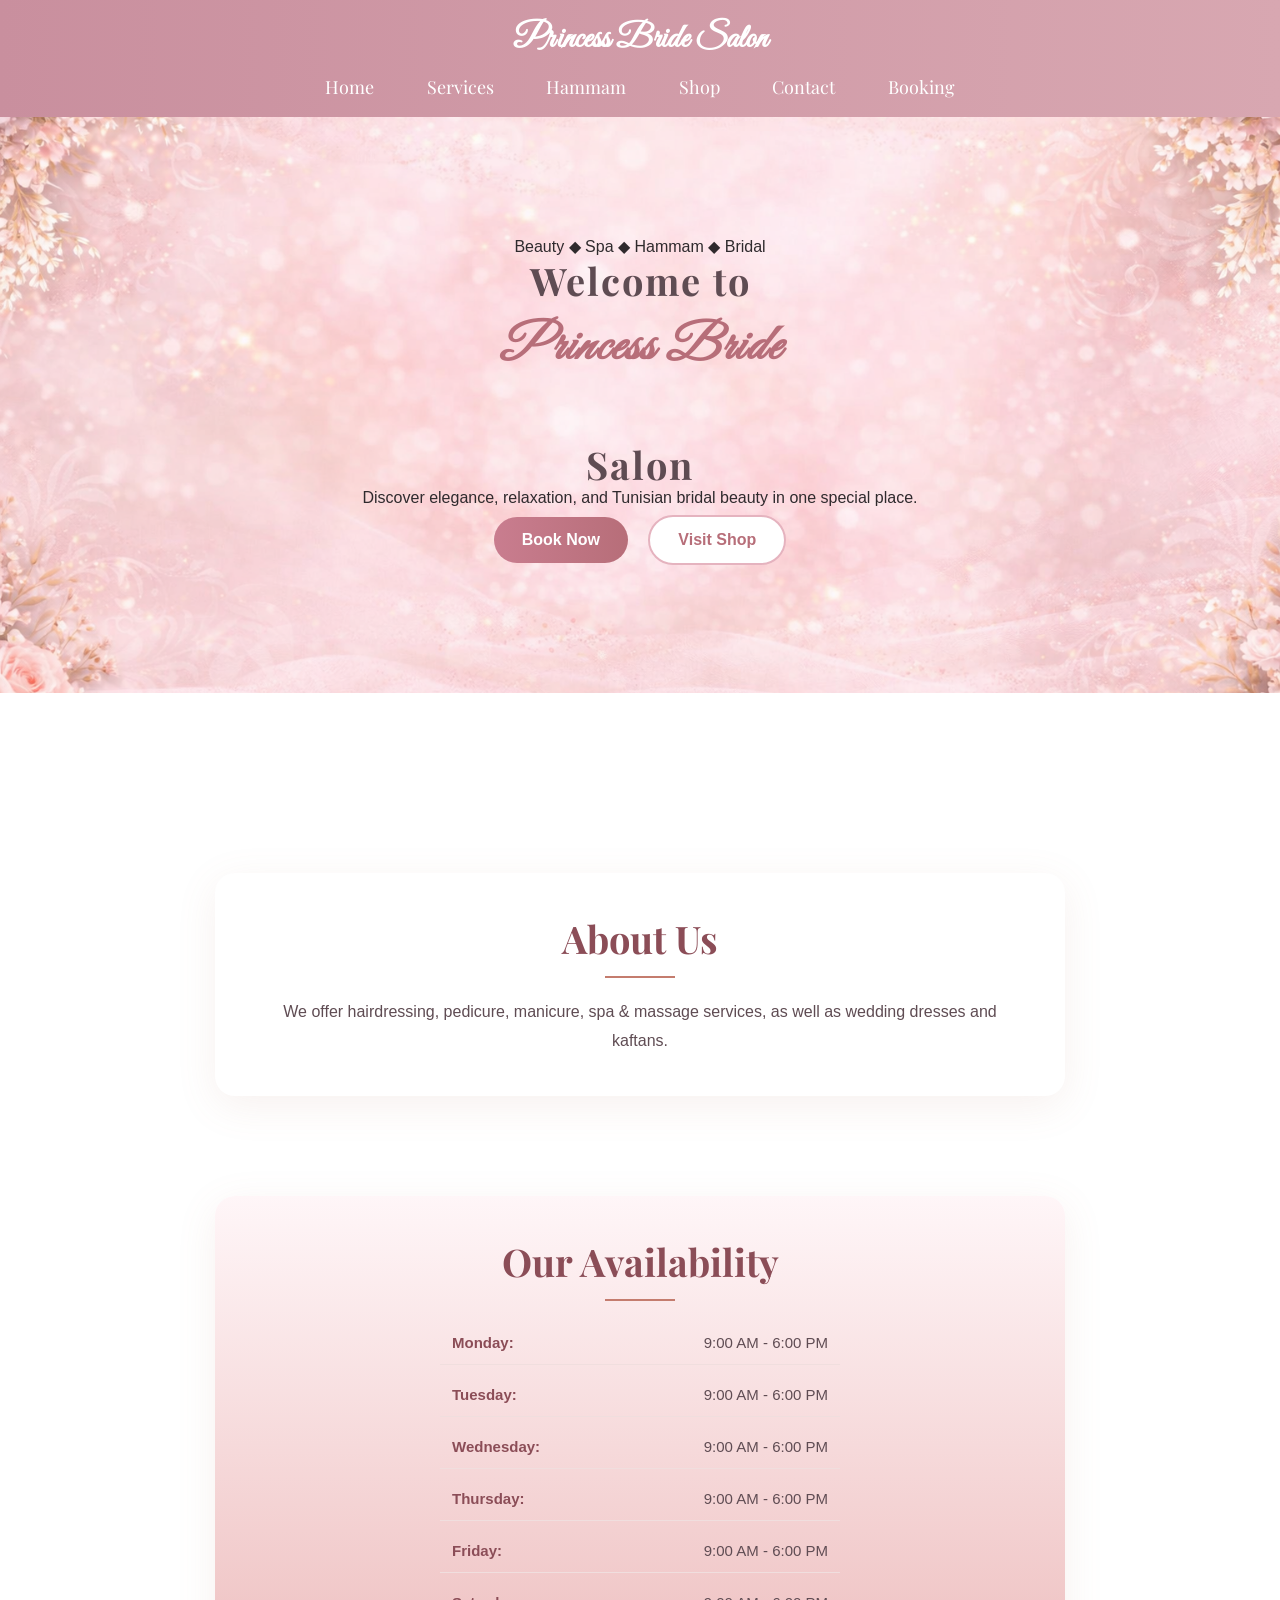
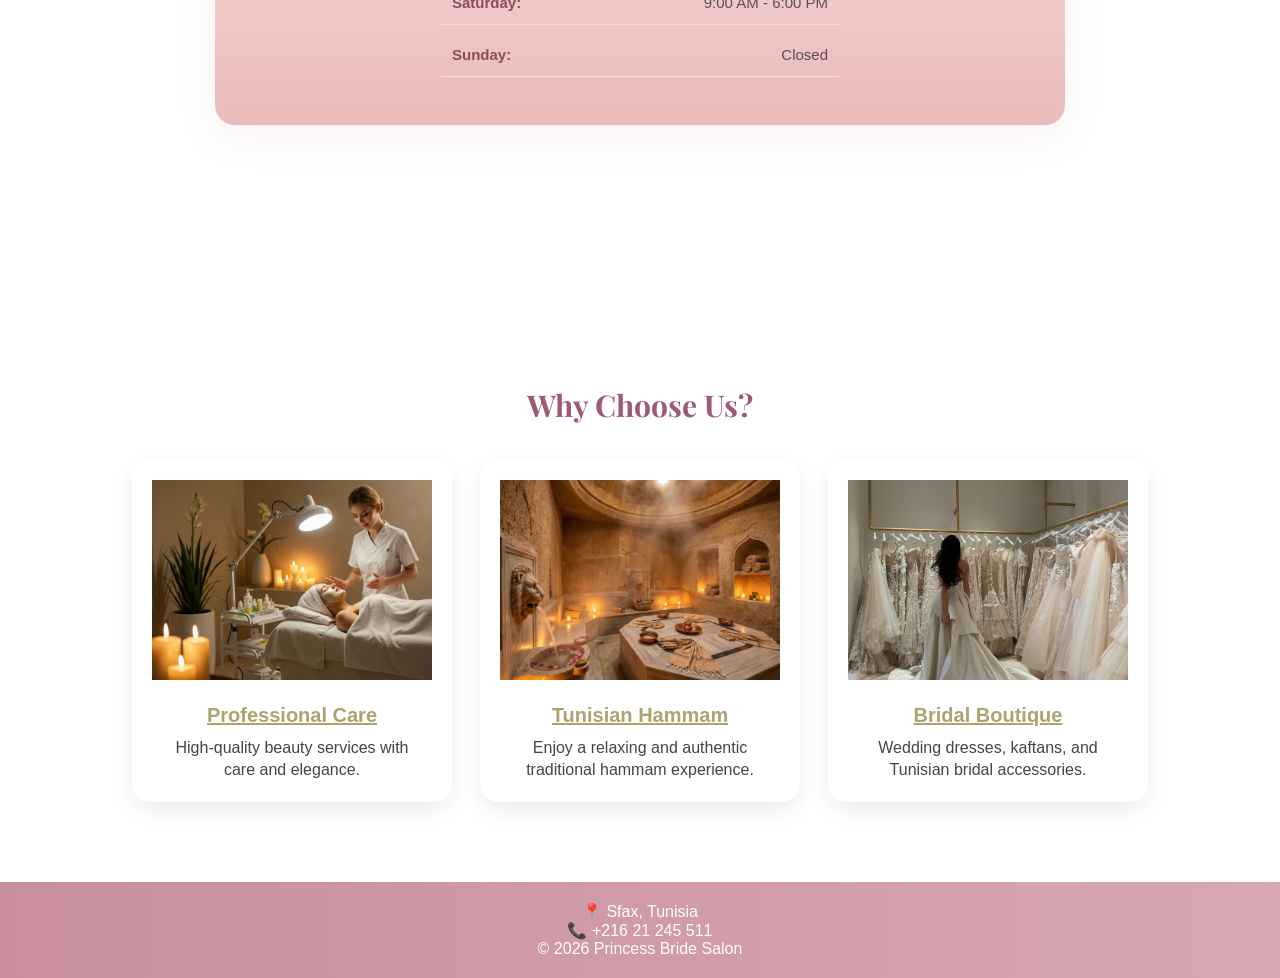
<file: index.html>
<!DOCTYPE html>
<html lang="en">
<head>
    <meta charset="UTF-8">
    <meta name="viewport" content="width=device-width, initial-scale=1.0">
    <title>Princess Bride Salon</title>
    <link href="https://fonts.googleapis.com/css2?family=Great+Vibes&display=swap" rel="stylesheet">
    <link href="https://fonts.googleapis.com/css2?family=Great+Vibes&family=Playfair+Display&display=swap" rel="stylesheet">
    <link rel="stylesheet" href="style.css">
</head>
<body>
<header>
    <nav>
        <h1>Princess Bride Salon</h1>
        <ul>
             <li><a href="index.html">Home</a></li>
            <li><a href="services.html">Services</a></li>
            <li><a href="hammam.html">Hammam</a></li>
            <li><a href="boutique.html">Shop</a></li>
            <li><a href="contact.html">Contact</a></li>
            <li><a href="booking.html">Booking</a></li>
        </ul>
    </nav>
</header>
<section class="img">
    <div class="box">
        <div class="hero-badge">
            <span>Beauty</span>
            <span class="dot">◆</span>
            <span>Spa</span>
            <span class="dot">◆</span>
            <span>Hammam</span>
            <span class="dot">◆</span>
            <span>Bridal</span>
        </div>
        <h2 class="hero-title">
            Welcome to<br>
            <em>Princess Bride</em><br>
            Salon
        </h2>
        <p>
            Discover elegance, relaxation, and Tunisian bridal beauty in one special place.
        </p>
        
        <div class="buttons">
            <a href="#" class="btn" onclick="openBookingModal()">Book Now</a>
            <a href="boutique.html" class="btn btn2">Visit Shop</a>
        </div>
    </div>
</section>
<section class="info">
    <div class="section" >
  <h2 >About Us</h2>
  <p>
    We offer hairdressing, pedicure, manicure, spa & massage services,
    as well as wedding dresses and kaftans.
  </p>
</div>

<div class="section availability">
  <h2>Our Availability</h2>
  <p><strong>Monday:</strong> 9:00 AM - 6:00 PM</p>
  <p><strong>Tuesday:</strong> 9:00 AM - 6:00 PM</p>
  <p><strong>Wednesday:</strong> 9:00 AM - 6:00 PM</p>
  <p><strong>Thursday:</strong> 9:00 AM - 6:00 PM</p>
  <p><strong>Friday:</strong> 9:00 AM - 6:00 PM</p>
  <p><strong>Saturday:</strong> 9:00 AM - 6:00 PM</p>
  <p><strong>Sunday:</strong> Closed</p>
</section>

<section class="info">
    <h2>Why Choose Us?</h2>

    <div class="cards">
        <div class="card">
            <img src="caree.jpg" alt="Beauty Service">
            <h3><a href="booking.html" class="a">Professional Care</a></h3>
            <p>High-quality beauty services with care and elegance.</p>
        </div>

        <div class="card">
            <img src="hamm.jpg" alt="Hammam">
            <h3><a href="booking.html" class="a">Tunisian Hammam</a></h3>
            <p>Enjoy a relaxing and authentic traditional hammam experience.</p>
        </div>

        <div class="card">
            <img src="boutique.jpg" alt="Bridal Shop">
            <h3><a href="boutique.html" class="a">Bridal Boutique</a></h3>
            <p>Wedding dresses, kaftans, and Tunisian bridal accessories.</p>
        </div>
    </div>
</section>

<footer>
    <p>📍 Sfax, Tunisia</p>
    <p>📞 +216 21 245 511</p>
    <p>© 2026 Princess Bride Salon</p>
</footer>
<div id="bookingModal" class="modal">
    <div class="modal-box">
        <span class="close-btn" onclick="closeBookingModal()">&times;</span>

        <h2>Book Your Appointment</h2>
        <p>Fill the form below to reserve your session.</p>

        <form class="form">
            <input type="text" placeholder="Full Name" required>
            <input type="tel" placeholder="Phone Number" required>
            <input type="email" placeholder="Email">
            
            <select required>
                <option value="">Choose Service</option>
                <option>Hair</option>
                <option>Manicure & Pedicure</option>
                <option>Spa & Massage</option>
                <option>Tunisian Hammam</option>
                <option>Bridal Services</option>
            </select>

            <input type="date" required>
            <textarea placeholder="Notes (optional)"></textarea>

            <button type="submit">Book Now</button>
        </form>
    </div>
</div>

<script>
function openBookingModal() {
    document.getElementById("bookingModal").style.display = "block";
}

function closeBookingModal() {
    document.getElementById("bookingModal").style.display = "none";
}
window.onclick=function(event) {
    let modal=document.getElementById("bookingModal");
    if (event.target===modal) {
        modal.style.display = "none";
    }
}
</script>

</body>
</html>
</file>
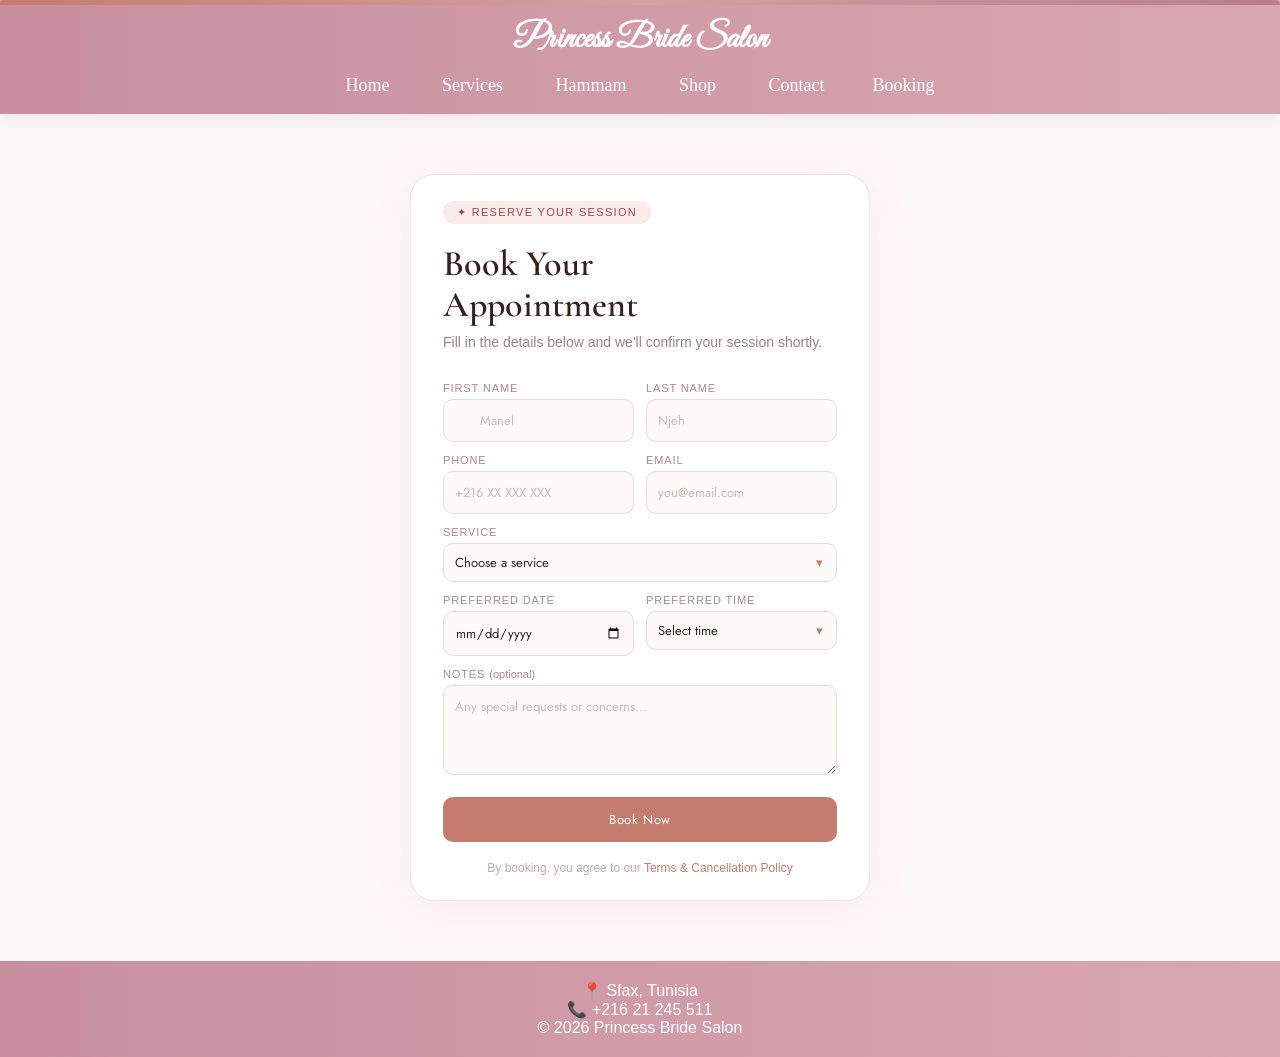
<file: booking.html>
<!DOCTYPE html>
<html lang="en">
<head>
  <meta charset="UTF-8">
  <meta name="viewport" content="width=device-width, initial-scale=1.0">
  <title>Book Your Appointment</title>
  <link href="https://fonts.googleapis.com/css2?family=Great+Vibes&display=swap" rel="stylesheet">
  <link href="https://fonts.googleapis.com/css2?family=Cormorant+Garamond:wght@400;600&family=Jost:wght@300;400;500&display=swap" rel="stylesheet">
  <link rel="stylesheet" href="style.css">
</head>
<body class="man" >
 <form onsubmit="return booking()">
<header>
    <nav>
        <h1>Princess Bride Salon</h1>
        <ul>
            <li><a href="index.html">Home</a></li>
            <li><a href="services.html">Services</a></li>
            <li><a href="hammam.html">Hammam</a></li>
            <li><a href="boutique.html">Shop</a></li>
            
            <li><a href="contact.html">Contact</a></li><li><a href="booking.html">Booking</a></li>
        </ul>
    </nav>
</header>
  <div class="appt-card">
    <div class="appt-badge">✦ Reserve Your Session</div>
    <h1 class="appt-title">Book Your<br>Appointment</h1>
    <p class="appt-sub">Fill in the details below and we'll confirm your session shortly.</p>

    <div class="field-group">

      <div class="field-row">
        <div>
          <label class="field-label">First Name</label>
          <div class="icon-field">
            <span class="field-icon"></span>
            <input class="appt-input" type="text" placeholder="Manel" required>
          </div>
        </div>
        <div>
          <label class="field-label">Last Name</label>
          <input class="appt-input" type="text" placeholder="Njeh" required>
        </div>
      </div>

      <div class="field-row">
        <div>
          <label class="field-label">Phone</label>
          <input class="appt-input" type="tel" placeholder="+216 XX XXX XXX" maxlength="8" required>
        </div>
        <div>
          <label class="field-label">Email</label>
          <input class="appt-input" type="email" placeholder="you@email.com" required>
        </div>
      </div>

      <div>
        <label class="field-label">Service</label>
        <div class="select-wrap">
          <select class="appt-select">
            <option value="" disabled selected>Choose a service</option>
            <option>Facial &amp; Skin Care</option>
            <option>Massage Therapy</option>
            <option>Hair Styling</option>
            <option>Nail Treatment</option>
            <option>Body Wrap</option>
          </select>
        </div>
      </div>

      <div class="field-row">
        <div>
          <label class="field-label">Preferred Date</label>
          <input class="appt-input" type="date">
        </div>
        <div>
          <label class="field-label">Preferred Time</label>
          <div class="select-wrap">
            <select class="appt-select">
              <option value="" disabled selected>Select time</option>
              <option>09:00 AM</option>
              <option>10:00 AM</option>
              <option>11:00 AM</option>
              <option>12:00 PM</option>
              <option>02:00 PM</option>
              <option>03:00 PM</option>
              <option>04:00 PM</option>
            </select>
          </div>
        </div>
      </div>

      <div>
        <label class="field-label">Notes <span class="optional">(optional)</span></label>
        <textarea class="appt-textarea" placeholder="Any special requests or concerns..."></textarea>
      </div>

    </div>

    <button class="btn-book" type="submit" onclick="booking()" >
      Book Now
    </button>

    <p class="appt-footer">
      By booking, you agree to our <a href="#">Terms &amp; Cancellation Policy</a>
    </p>
  </div></form>
  <footer>
    <p>📍 Sfax, Tunisia</p>
    <p>📞 +216 21 245 511</p>
    <p>© 2026 Princess Bride Salon</p>
  </footer>
  
</body>
</html>
</file>
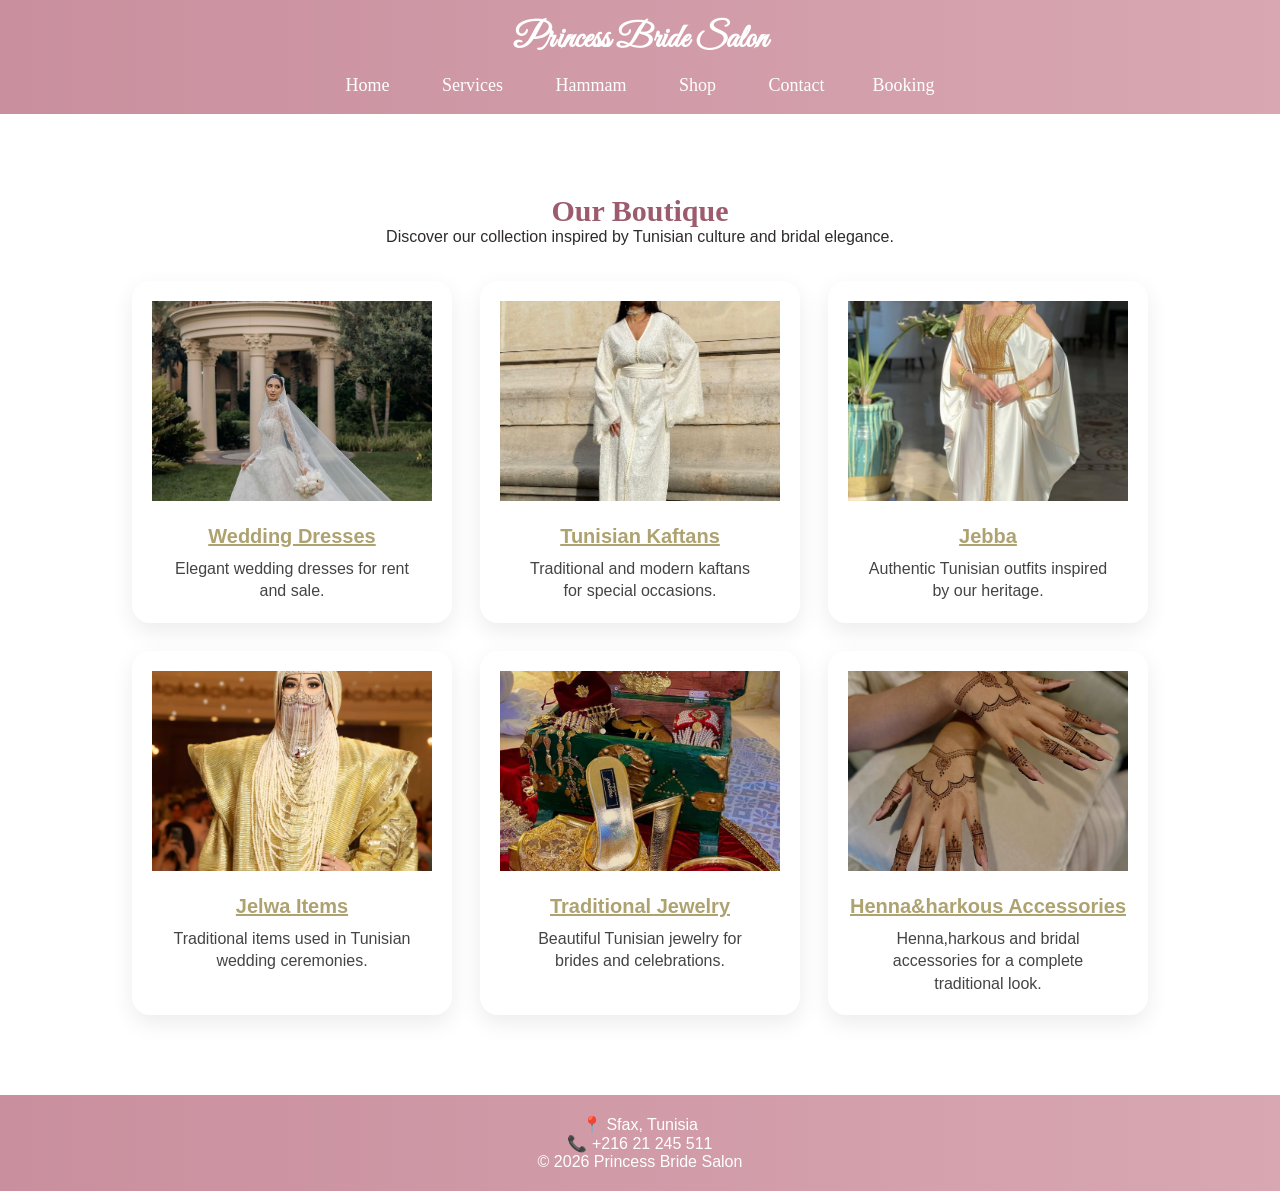
<file: boutique.html>
<!DOCTYPE html>
<html lang="en">
<head>
    <meta charset="UTF-8">
    <meta name="viewport" content="width=device-width, initial-scale=1.0">
    <title>Shop - Princess Bride Salon</title>
    <link href="https://fonts.googleapis.com/css2?family=Great+Vibes&display=swap" rel="stylesheet">
    <link rel="stylesheet" href="style.css">
</head>
<body>

<header> 
    <nav>
        <h1>Princess Bride Salon</h1>
        <ul>
            <li><a href="index.html">Home</a></li>
            <li><a href="services.html">Services</a></li>
            <li><a href="hammam.html">Hammam</a></li>
            <li><a href="boutique.html">Shop</a></li>
           
            <li><a href="contact.html">Contact</a></li><li><a href="booking.html">Booking</a></li>
        </ul>
    </nav>
</header>

<section class="info">
    <h2>Our Boutique</h2>
    <p>
        Discover our collection inspired by Tunisian culture and bridal elegance.
    </p>

    <div class="cards">
        <div class="card">
            <img src="robe.jpg" alt="Wedding Dress">
            <h3><a href="wedding_dreses.html" class="a">Wedding Dresses</a></h3>
            <p>Elegant wedding dresses for rent and sale.</p>
        </div>

        <div class="card">
            <img src="caftan.jpg" alt="Tunisian Kaftan">
            <h3><a href="caftans.html" class="a">Tunisian Kaftans</a></h3>
            <p>Traditional and modern kaftans for special occasions.</p>
        </div>
        <div class="card">
            <img src="jebba.jpg" alt="Jebba">
            <h3><a href="jebba.html" class="a">Jebba</a></h3>
            <p>Authentic Tunisian outfits inspired by our heritage.</p>
        </div>
        <div class="card">
            <img src="jelwa.jpg" alt="Jelwa Items">
            <h3><a href="jelwa.html" class="a">Jelwa Items</a></h3>
            <p>Traditional items used in Tunisian wedding ceremonies.</p>
        </div>
        <div class="card">
            <img src="jewelry.jpg" alt="Traditional Jewelry">
            <h3><a href="booking.html" class="a">Traditional Jewelry</a></h3>
            <p>Beautiful Tunisian jewelry for brides and celebrations.</p>
        </div>
        <div class="card">
            <img src="henna.jpg" alt="Henna&harkous Accessories">
            <h3><a href="booking.html" class="a">Henna&harkous Accessories</a></h3>
            <p>Henna,harkous and bridal accessories for a complete traditional look.</p>
        </div>
    </div>
</section>
<footer>
    <p>📍 Sfax, Tunisia</p>
    <p>📞 +216 21 245 511</p>
    <p>© 2026 Princess Bride Salon</p>
</footer>

</body>
</html>
</file>
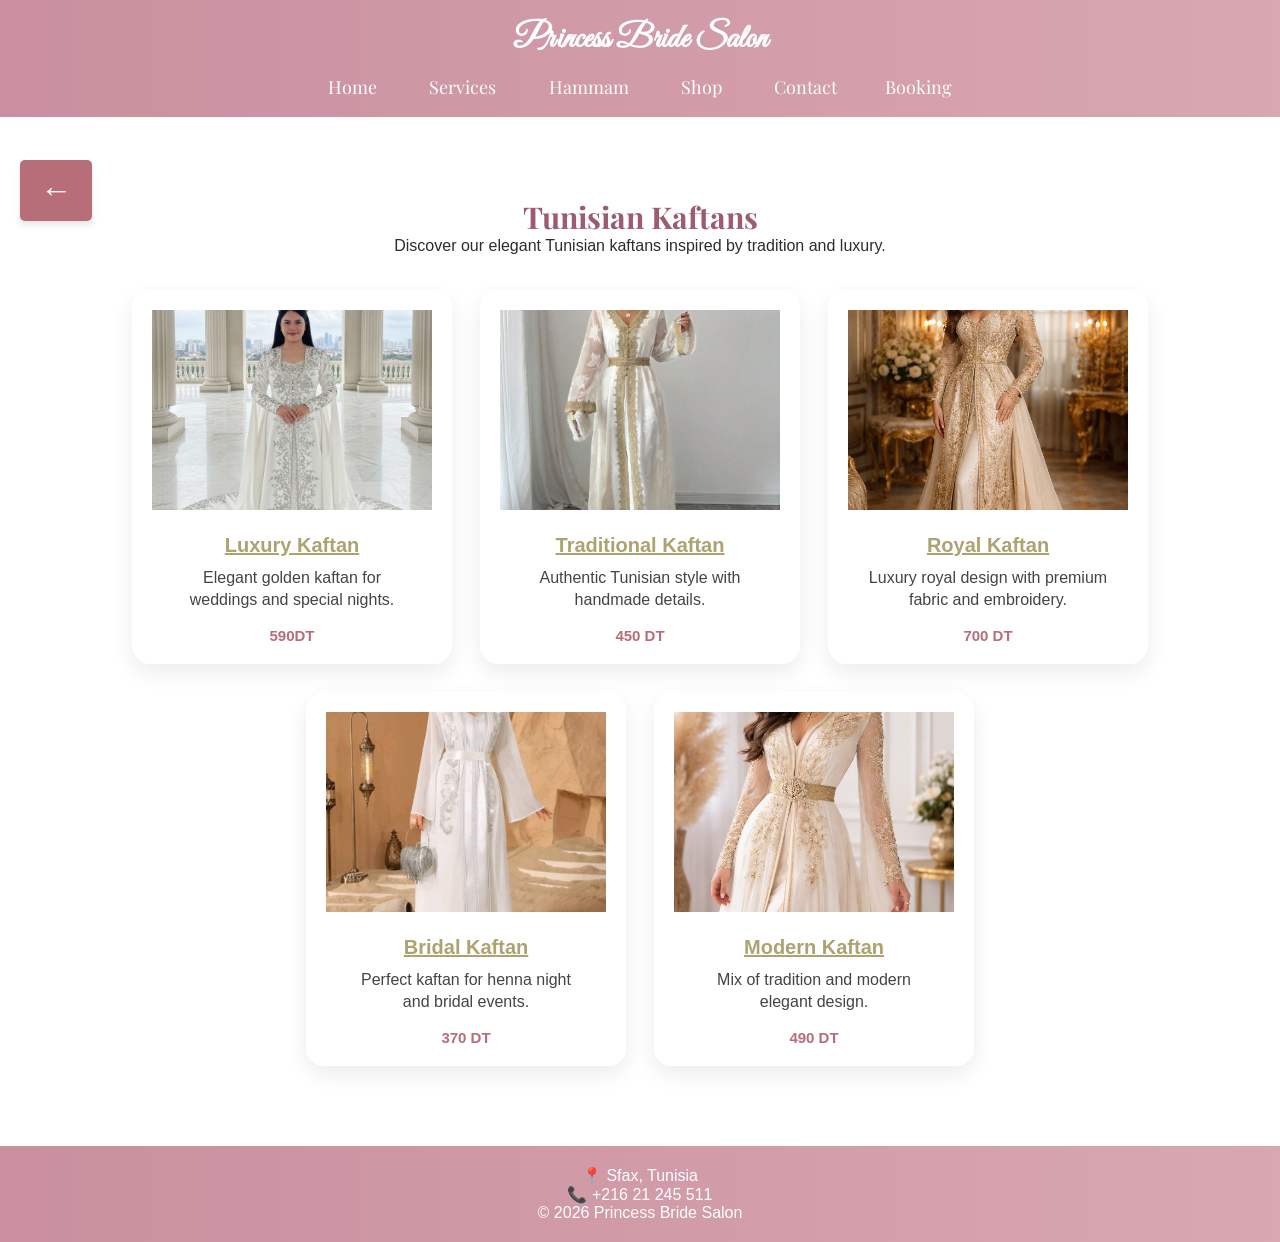
<file: caftans.html>
<!DOCTYPE html>
<html lang="en">
<head>
    <meta charset="UTF-8">
    <meta name="viewport" content="width=device-width, initial-scale=1.0">
    <title>Tunisian Kaftans - Princess Bride Salon</title>

    <link href="https://fonts.googleapis.com/css2?family=Great+Vibes&family=Playfair+Display&display=swap" rel="stylesheet">
    <link rel="stylesheet" href="style.css">
</head>

<body>

<header>
    <nav>
        <h1>Princess Bride Salon</h1>
        <ul>
            <li><a href="index.html">Home</a></li>
            <li><a href="services.html">Services</a></li>
            <li><a href="hammam.html">Hammam</a></li>
            <li><a href="boutique.html">Shop</a></li>
            
            <li><a href="contact.html">Contact</a></li><li><a href="booking.html">Booking</a></li>
        </ul>
    </nav>
</header>

<section class="info">
    <h2>Tunisian Kaftans</h2>
    <p>Discover our elegant Tunisian kaftans inspired by tradition and luxury.</p>

    <div class="cards">

        <div class="card">
            <img src="kaftan.jpg" alt="Luxury Kaftan">
            <h3><a href="booking.html" class="a">Luxury Kaftan</a></h3>
            <p>Elegant golden kaftan for weddings and special nights.</p>
            <div class="price">590DT</div>
        </div>

        <div class="card">
            <img src="luxury.jpg" alt="Traditional Kaftan">
            <h3><a href="booking.html" class="a">Traditional Kaftan</a></h3>
            <p>Authentic Tunisian style with handmade details.</p>
            <div class="price">450 DT</div>
        </div>
  <div class="card">
            <img src="royall.png" alt="Royal Kaftan">
            <h3><a href="booking.html" class="a">Royal Kaftan</a></h3>
            <p>Luxury royal design with premium fabric and embroidery.</p>
            <div class="price">700 DT</div>
        </div>
        

        

        <div class="card">
            <img src="white.jpg" alt="Bridal Kaftan">
            <h3><a href="booking.html" class="a">Bridal Kaftan</a></h3>
            <p>Perfect kaftan for henna night and bridal events.</p>
            <div class="price">370 DT</div>
        </div>
      <div class="card">
            <img src="modern.png" alt="Modern Kaftan">
            <h3><a href="booking.html" class="a">Modern Kaftan</a></h3>
            <p>Mix of tradition and modern elegant design.</p>
            <div class="price">490 DT</div>
        </div>

    </div>
    <a href="boutique.html" class="back-to-home">←</a>
</section>

<footer>
    <p>📍 Sfax, Tunisia</p>
    <p>📞 +216 21 245 511</p>
    <p>© 2026 Princess Bride Salon</p>
</footer>

</body>
</html>
</file>
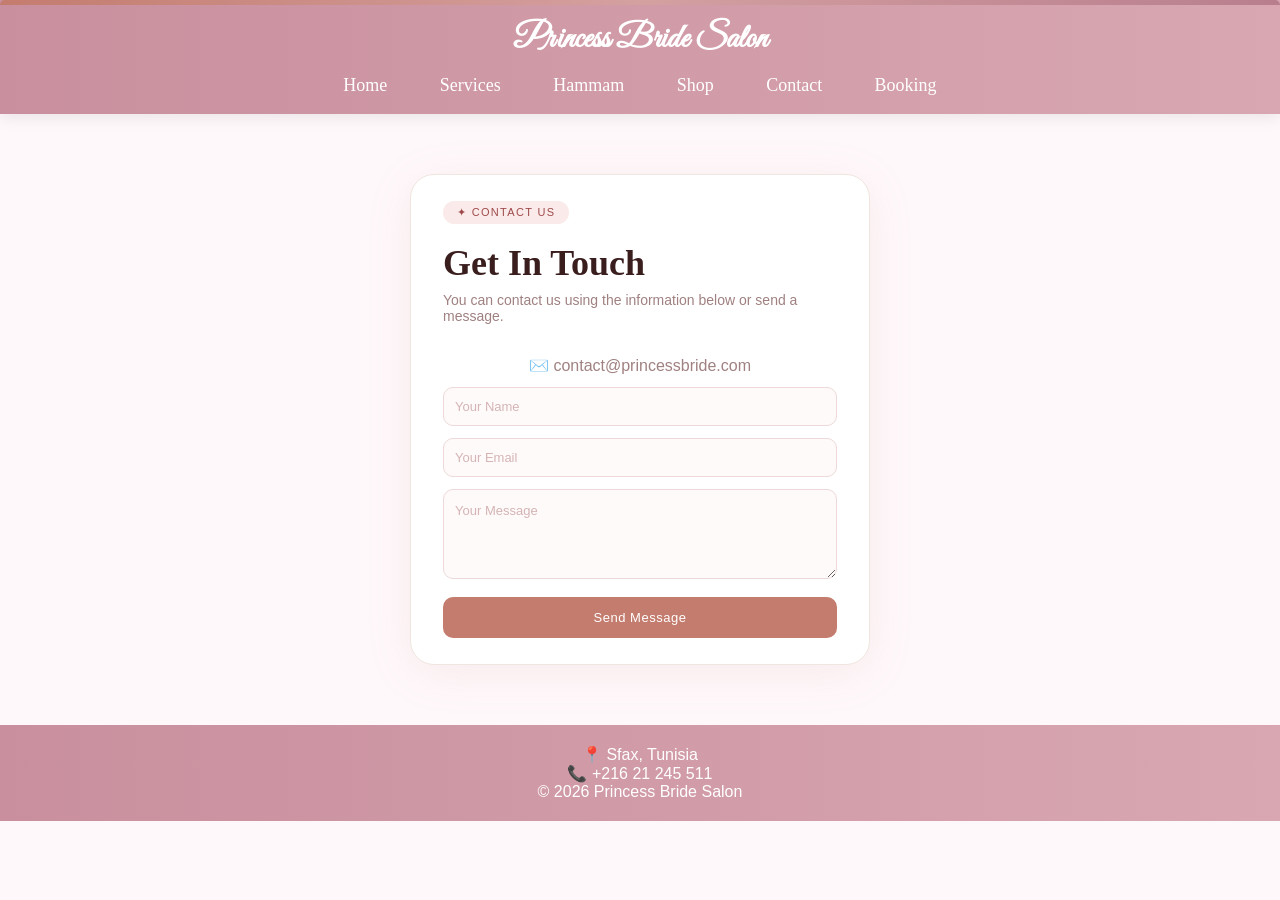
<file: contact.html>
<!DOCTYPE html>
<html lang="en">
<head>
    <meta charset="UTF-8">
    <meta name="viewport" content="width=device-width, initial-scale=1.0">
    <title>Contact - Princess Bride Salon</title>
    <link href="https://fonts.googleapis.com/css2?family=Great+Vibes&display=swap" rel="stylesheet">
    <link rel="stylesheet" href="style.css">
</head>
<body><form onsubmit="return contact()"> 
<header>
    <nav>
        <h1>Princess Bride Salon</h1>
        <ul>
            <li><a href="index.html">Home</a></li>
            <li><a href="services.html">Services</a></li>
            <li><a href="hammam.html">Hammam</a></li>
            <li><a href="boutique.html">Shop</a></li>
            <li><a href="contact.html">Contact</a></li>
            <li><a href="booking.html">Booking</a></li>
        </ul>
    </nav>
</header>
<div class="appt-card">
  <div class="appt-badge">✦ Contact Us</div>
  <h1 class="appt-title">Get In Touch</h1>
  <p class="appt-sub">
    You can contact us using the information below or send a message.
  </p>
  <div class="field-group">
    <p style="text-align:center; color:#a08080;">
      ✉️ contact@princessbride.com
    </p>
    <input class="appt-input" type="text" id="name" placeholder="Your Name" required>
    <input class="appt-input" type="email" id="email" placeholder="Your Email" required>
    <textarea class="appt-textarea" id="message" placeholder="Your Message" required></textarea>
  </div>
  <button class="btn-book" id="sendMessage" onclick="contact()">
    Send Message
  </button>
</div>
<footer>
    <p>📍 Sfax, Tunisia</p>
    <p>📞 +216 21 245 511</p>
    <p>© 2026 Princess Bride Salon</p>
</footer>
</form>
</body>
</html>
</file>
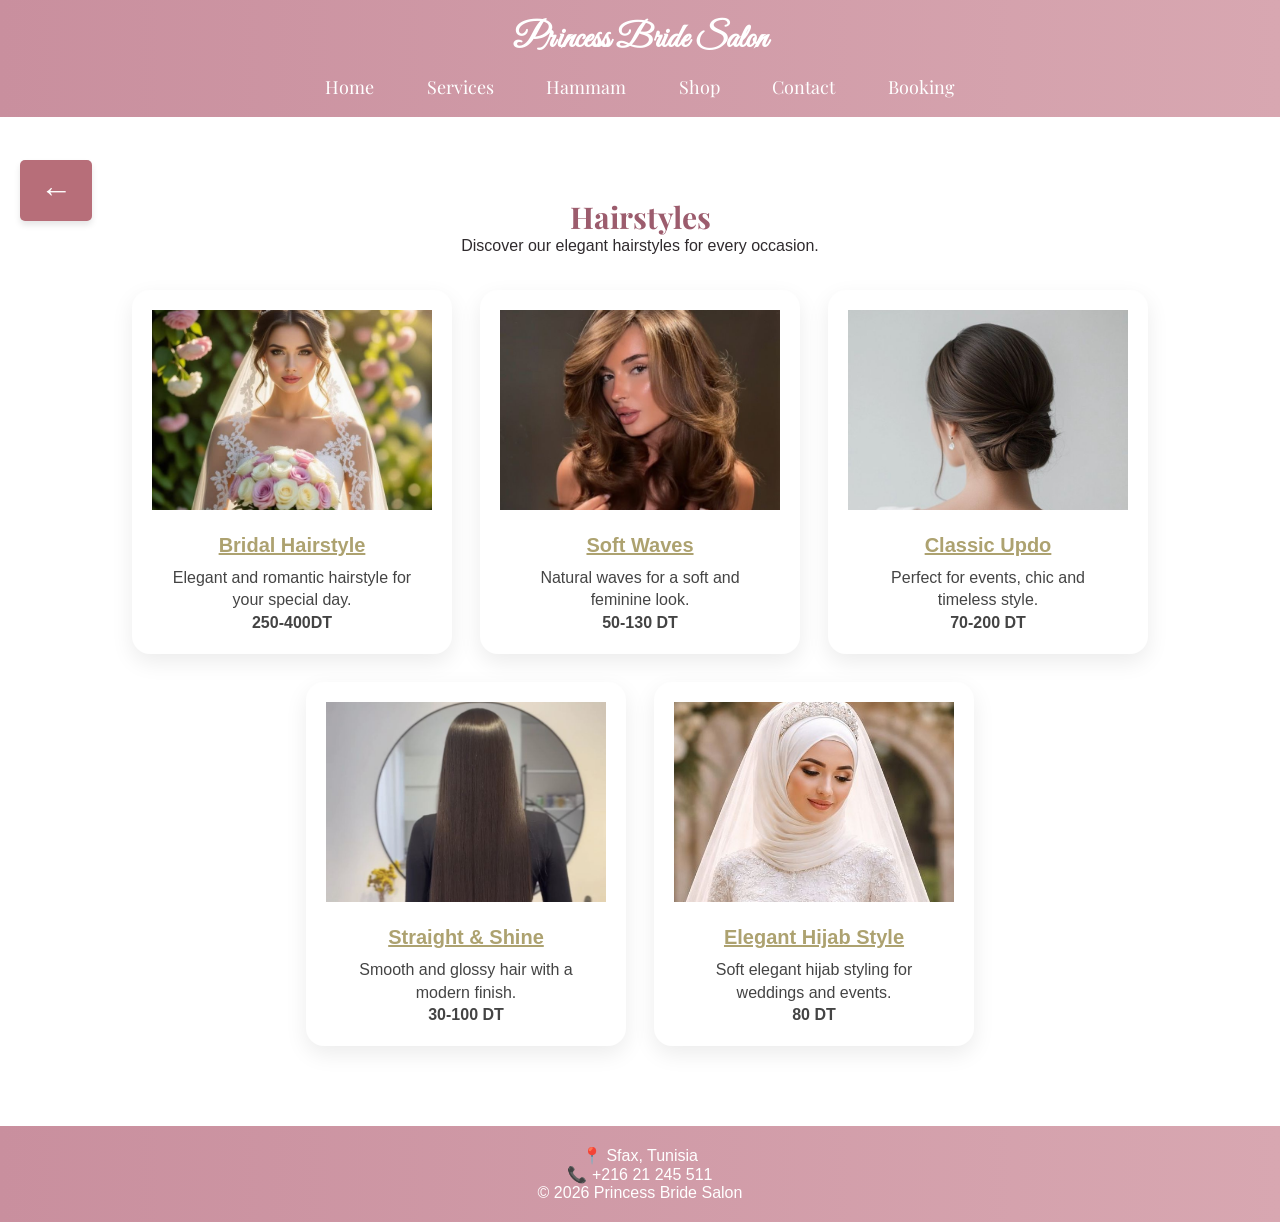
<file: hair.html>
<!DOCTYPE html>
<html lang="en">
<head>
    <meta charset="UTF-8">
    <meta name="viewport" content="width=device-width, initial-scale=1.0">
    <title>Hairstyles - Princess Bride Salon</title>

    <link href="https://fonts.googleapis.com/css2?family=Great+Vibes&family=Playfair+Display&display=swap" rel="stylesheet">
    <link rel="stylesheet" href="style.css">
</head>

<body>

<header>
    <nav>
        <h1>Princess Bride Salon</h1>
        <ul>
            <li><a href="index.html">Home</a></li>
            <li><a href="services.html">Services</a></li>
            <li><a href="hammam.html">Hammam</a></li>
            <li><a href="boutique.html">Shop</a></li>
            
            <li><a href="contact.html">Contact</a></li>
            <li><a href="booking.html">Booking</a></li>
        </ul>
    </nav>
</header>

<section class="info">
    <h2>Hairstyles</h2>
    <p>Discover our elegant hairstyles for every occasion.</p>

    <div class="cards">

        <div class="card">
            <img src="bridal_hair.jpg" alt="Bridal Hairstyle">
            <h3><a href="booking.html">Bridal Hairstyle</a></h3>
            <p>Elegant and romantic hairstyle for your special day.</p>
            <p><strong>250-400DT</strong></p>
        </div>

        <div class="card">
            <img src="soft.jpg" alt="Waves">
            <h3><a href="booking.html">Soft Waves</a></h3>
            <p>Natural waves for a soft and feminine look.</p>
            <p><strong>50-130 DT</strong></p>
        </div>

        <div class="card">
            <img src="updo.jpg" alt="Updo">
            <h3><a href="booking.html">Classic Updo</a></h3>
            <p>Perfect for events, chic and timeless style.</p>
            <p><strong>70-200 DT</strong></p>
        </div>

        <div class="card">
            <img src="straight.jpg" alt="Straight Hair">
            <h3><a href="booking.html">Straight & Shine</a></h3>
            <p>Smooth and glossy hair with a modern finish.</p>
            <p><strong>30-100 DT</strong></p>
        </div>
<div class="card">
    <img src="hijabi1.jpg" alt="Elegant Hijab Style">
    <h3><a href="booking.html">Elegant Hijab Style</a></h3>
    <p>Soft elegant hijab styling for weddings and events.</p>
    <p><strong>80 DT</strong></p>
</div>
    </div>
    <a href="services.html" class="back-to-home">←</a>
</section>
<footer>
    <p>📍 Sfax, Tunisia</p>
    <p>📞 +216 21 245 511</p>
    <p>© 2026 Princess Bride Salon</p>
</footer>

</body>
</html>
</file>
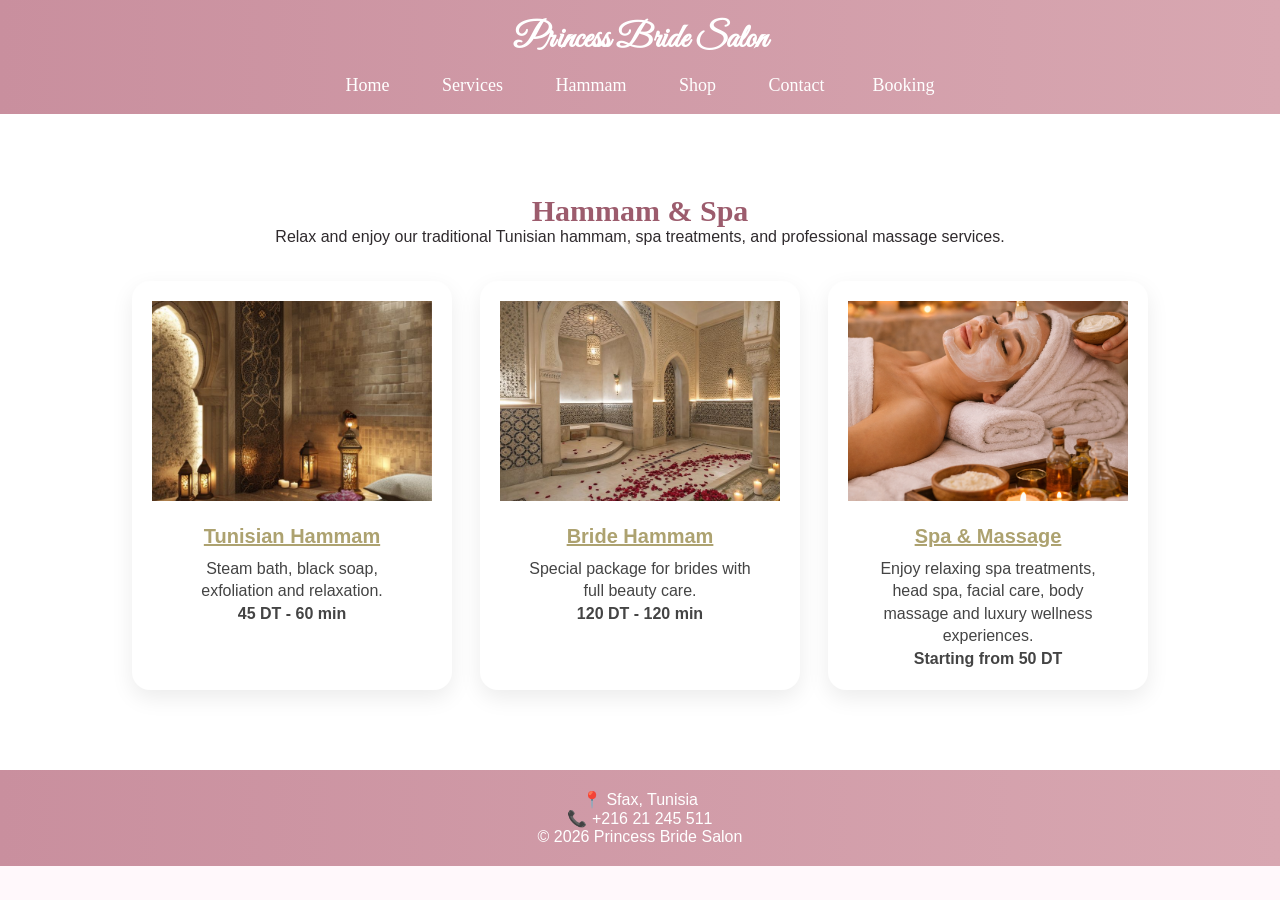
<file: hammam.html>
<!DOCTYPE html>
<html lang="en">
<head>
    <meta charset="UTF-8">
    <meta name="viewport" content="width=device-width, initial-scale=1.0">
    <title>Hammam & Spa - Princess Bride Salon</title>
    <link href="https://fonts.googleapis.com/css2?family=Great+Vibes&display=swap" rel="stylesheet">
    <link rel="stylesheet" href="style.css">
</head>
<body>
<header>
    <nav>
        <h1>Princess Bride Salon</h1>
        <ul>
            <li><a href="index.html">Home</a></li>
            <li><a href="services.html">Services</a></li>
            <li><a href="hammam.html">Hammam</a></li>
            <li><a href="boutique.html">Shop</a></li>
           
            <li><a href="contact.html">Contact</a></li><li><a href="booking.html">Booking</a></li>
        </ul>
    </nav>
</header>
<section class="info">
    <h2>Hammam & Spa</h2>
    <p>
        Relax and enjoy our traditional Tunisian hammam, spa treatments,
        and professional massage services.
    </p>
    <div class="cards">
        <div class="card">
            <img src="hamtn.jpg" alt="Hammam">
            <h3><a href="booking.html" class="a">Tunisian Hammam</a></h3>
            <p>Steam bath, black soap, exfoliation and relaxation.</p>
            <p><strong>45 DT - 60 min</strong></p>
        </div>
       
        
        <div class="card">
            <img src="luxeham.jpg" alt="Bride Hammam">
            <h3><a href="booking.html" class="a">Bride Hammam</a></h3>
            <p>Special package for brides with full beauty care.</p>
            <p><strong>120 DT - 120 min</strong></p>
        </div>
       <div class="card">
        <img src="spa.png" alt="Spa & Massage">
        
        <h3><a href="spa.html">Spa & Massage</a></h3>
        <p>
            Enjoy relaxing spa treatments, head spa, facial care,
            body massage and luxury wellness experiences.
        </p>

        <p><strong>Starting from 50 DT</strong></p>
    </a>
</div>
    </div>
</section>
<footer>
    <p>📍 Sfax, Tunisia</p>
    <p>📞 +216 21 245 511</p>
    <p>© 2026 Princess Bride Salon</p>
</footer>
</body>
</html>
</file>
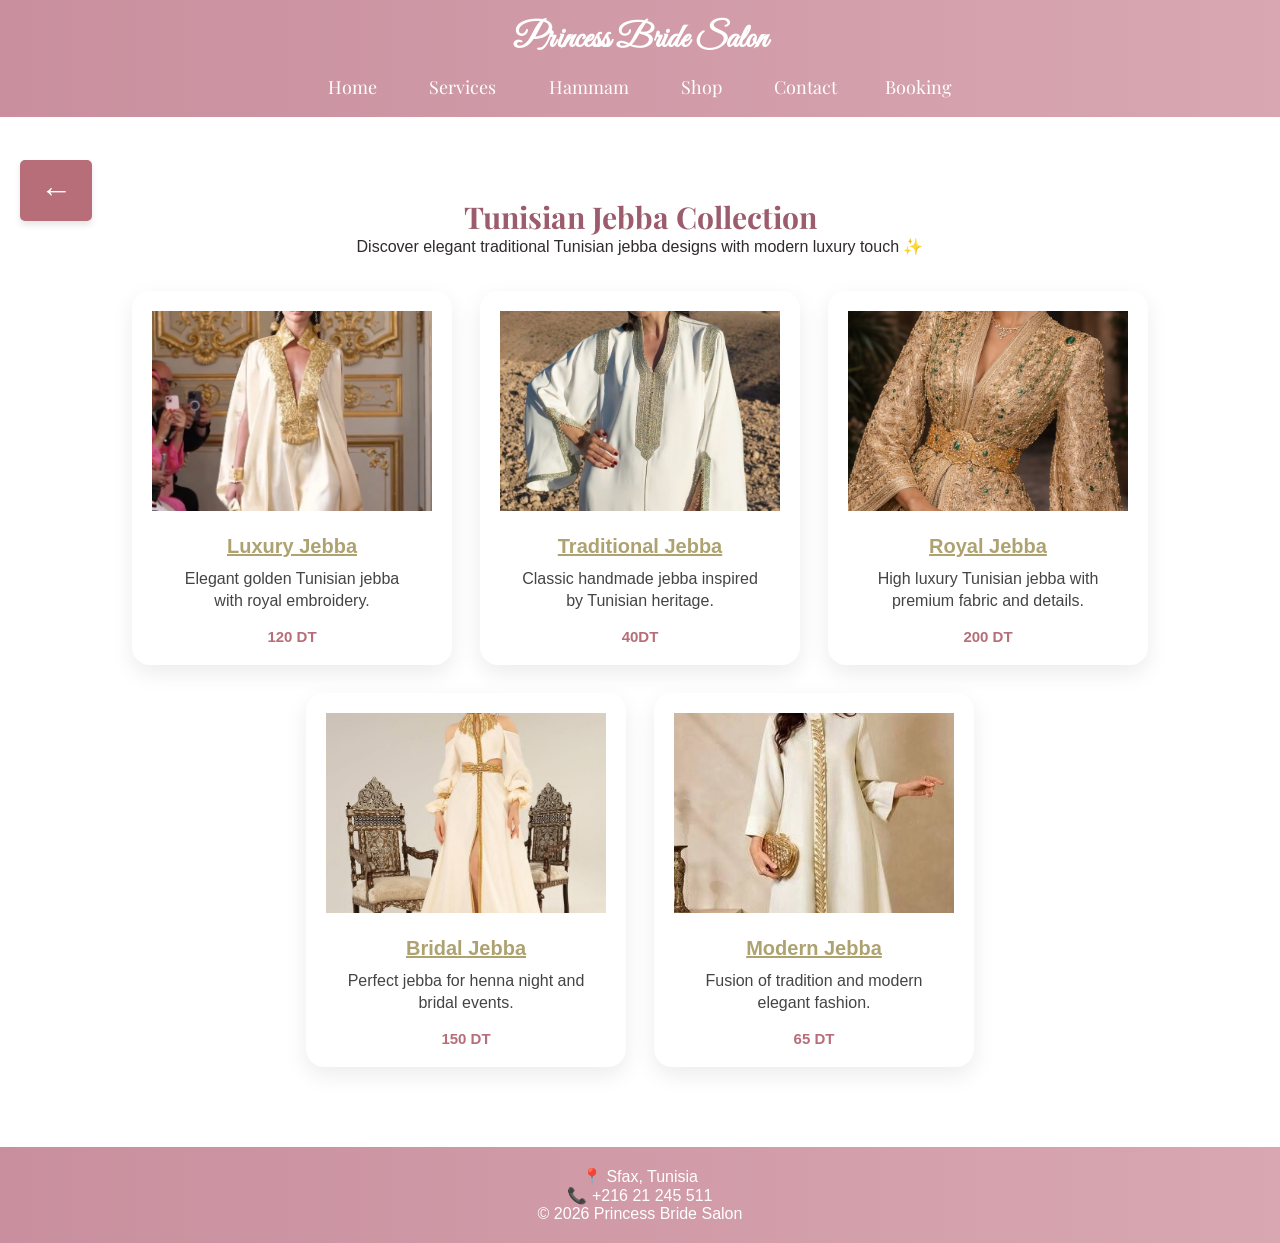
<file: jebba.html>
<!DOCTYPE html>
<html lang="en">
<head>
    <meta charset="UTF-8">
    <meta name="viewport" content="width=device-width, initial-scale=1.0">
    <title>Tunisian Jebba - Princess Bride Salon</title>

    <link href="https://fonts.googleapis.com/css2?family=Great+Vibes&family=Playfair+Display&display=swap" rel="stylesheet">
    <link rel="stylesheet" href="style.css">
</head>

<body>

<header>
    <nav>
        <h1>Princess Bride Salon</h1>
        <ul>
            <li><a href="index.html">Home</a></li>
            <li><a href="services.html">Services</a></li>
            <li><a href="hammam.html">Hammam</a></li>
            <li><a href="boutique.html">Shop</a></li>
          
            <li><a href="contact.html">Contact</a></li><li><a href="booking.html">Booking</a></li>
        </ul>
    </nav>
</header>

<section class="info">
    <h2>Tunisian Jebba Collection</h2>
    <p>Discover elegant traditional Tunisian jebba designs with modern luxury touch ✨</p>

    <div class="cards">

        <div class="card">
            <img src="jebba1.jpg" alt="Luxury Jebba">
            <h3><a href="booking.html" class="a">Luxury Jebba</a></h3>
            <p>Elegant golden Tunisian jebba with royal embroidery.</p>
            <div class="price">120 DT</div>
        </div>

        <div class="card">
            <img src="jebba2.jpg" alt="Traditional Jebba">
            <h3><a href="booking.html" class="a">Traditional Jebba</a></h3>
            <p>Classic handmade jebba inspired by Tunisian heritage.</p>
            <div class="price">40DT</div>
        </div>
 <div class="card">
            <img src="jebba5.jpg" alt="Royal Jebba">
            <h3><a href="booking.html" class="a">Royal Jebba</a></h3>
            <p>High luxury Tunisian jebba with premium fabric and details.</p>
            <div class="price">200 DT</div>
        </div>
       
        <div class="card">
            <img src="jebba4.jpg" alt="Bridal Jebba">
            <h3><a href="booking.html" class="a">Bridal Jebba</a></h3>
            <p>Perfect jebba for henna night and bridal events.</p>
            <div class="price">150 DT</div>
        </div>

        <div class="card">
            <img src="jebba3.jpg" alt="Modern Jebba">
            <h3><a href="booking.html" class="a">Modern Jebba</a></h3>
            <p>Fusion of tradition and modern elegant fashion.</p>
            <div class="price">65 DT</div>
        </div>

<a href="boutique.html" class="back-to-home">←</a>
    </div>
</section>

<footer>
    <p>📍 Sfax, Tunisia</p>
    <p>📞 +216 21 245 511</p>
    <p>© 2026 Princess Bride Salon</p>
</footer>

</body>
</html>
</file>
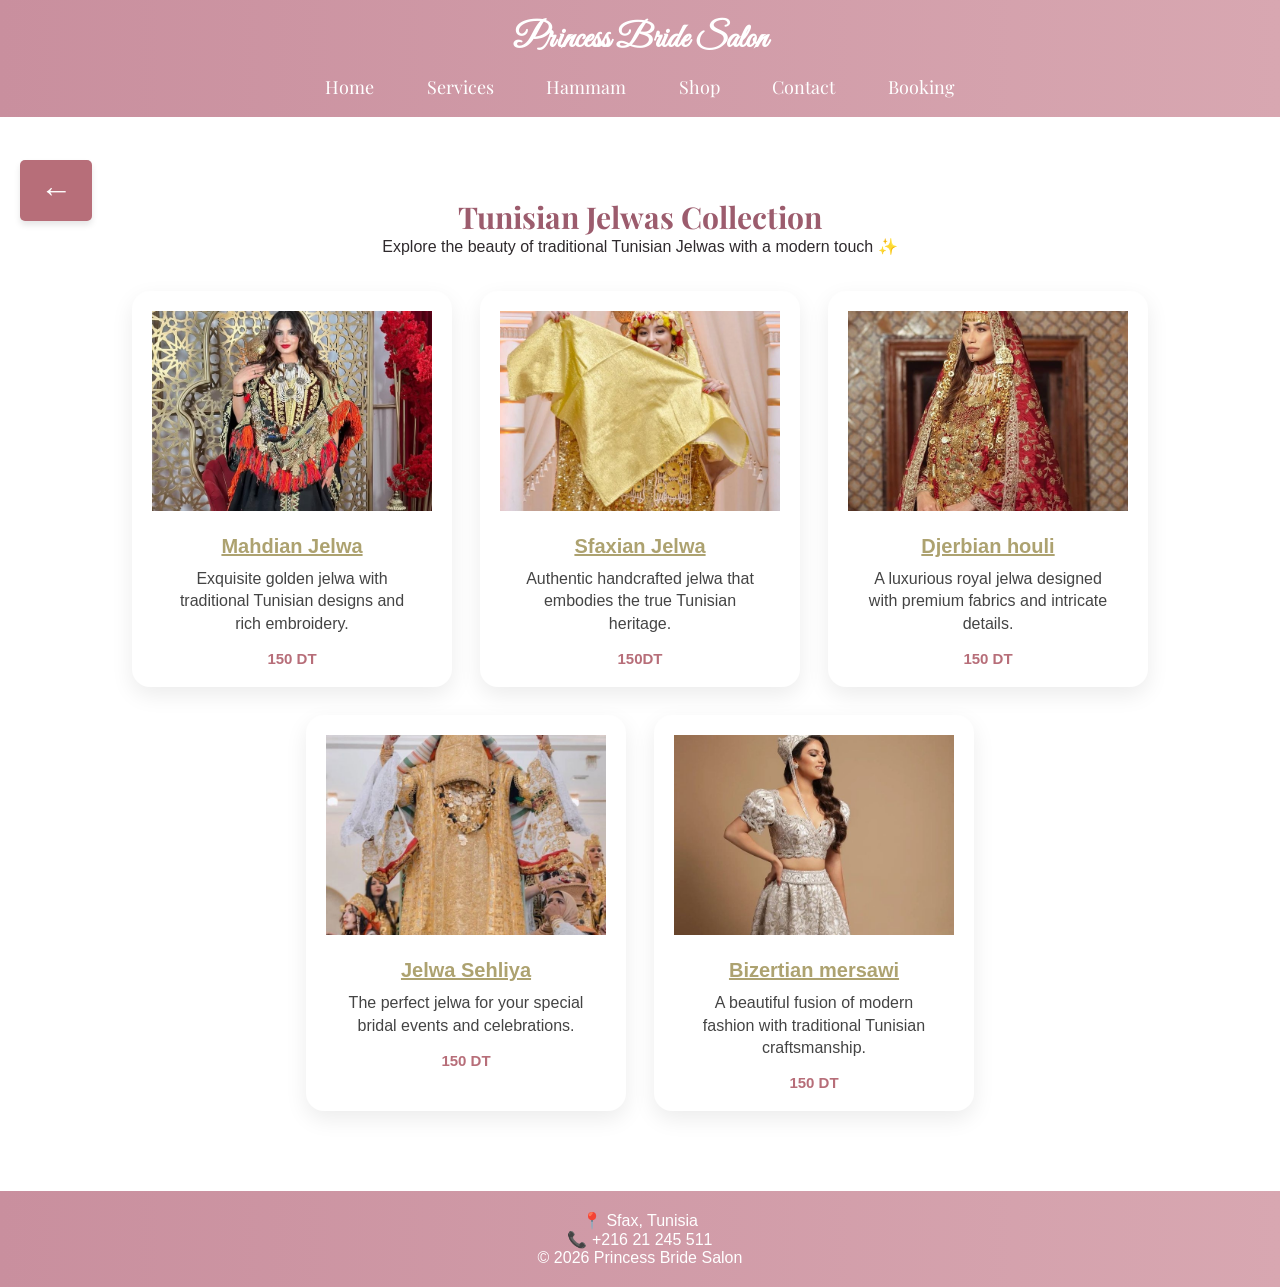
<file: jelwa.html>
<!DOCTYPE html>
<html lang="en">
<head>
    <meta charset="UTF-8">
    <meta name="viewport" content="width=device-width, initial-scale=1.0">
    <title>Tunisian Jelwas - Princess Bride Salon</title>
    <link href="https://fonts.googleapis.com/css2?family=Great+Vibes&display=swap" rel="stylesheet">
    <link href="https://fonts.googleapis.com/css2?family=Great+Vibes&family=Playfair+Display&display=swap" rel="stylesheet">
    <link rel="stylesheet" href="style.css">
</head>

<body>

<header>
    <nav>
        <h1>Princess Bride Salon</h1>
        <ul>
             <li><a href="index.html">Home</a></li>
            <li><a href="services.html">Services</a></li>
            <li><a href="hammam.html">Hammam</a></li>
            <li><a href="boutique.html">Shop</a></li>
           
            <li><a href="contact.html">Contact</a></li> <li><a href="booking.html">Booking</a></li>
        </ul>
    </nav>
</header>

<section class="info">
    <h2>Tunisian Jelwas Collection</h2>
    <p>Explore the beauty of traditional Tunisian Jelwas with a modern touch ✨</p>

    <div class="cards">

        <div class="card">
            <img src="mahdia.jpg" alt="Mahdian Jelwa">
            <h3><a href="booking.html" class="a">Mahdian Jelwa</a></h3>
            <p>Exquisite golden jelwa with traditional Tunisian designs and rich embroidery.</p>
            <div class="price">150 DT</div>
        </div>

        <div class="card">
            <img src="trad.jpg" alt="Sfaxian Jelwa">
            <h3><a href="booking.html" class="a">Sfaxian Jelwa</a></h3>
            <p>Authentic handcrafted jelwa that embodies the true Tunisian heritage.</p>
            <div class="price">150DT</div>
        </div>

        <div class="card">
            <img src="jerba.jpg" alt="Jerbian Jelwa">
            <h3><a href="booking.html" class="a">Djerbian houli</a></h3>
            <p>A luxurious royal jelwa designed with premium fabrics and intricate details.</p>
            <div class="price">150 DT</div>
        </div>

        <div class="card">
            <img src="sehl.jpg" alt="Jelwa Sehliya">
            <h3><a href="booking.html" class="a">Jelwa Sehliya</a></h3>
            <p>The perfect jelwa for your special bridal events and celebrations.</p>
            <div class="price">150 DT</div>
        </div>

        <div class="card">
            <img src="bizert.jpg" alt="Bizertian Jelwa">
            <h3><a href="booking.html" class="a">Bizertian mersawi</a></h3>
            <p>A beautiful fusion of modern fashion with traditional Tunisian craftsmanship.</p>
            <div class="price">150 DT</div>
        </div>
            
    </div>
  <a href="boutique.html" class="back-to-home">←</a>
</section>

<footer>
    <p>📍 Sfax, Tunisia</p>
    <p>📞 +216 21 245 511</p>
    <p>© 2026 Princess Bride Salon</p>
    
</footer>

</body>
</html>
</file>
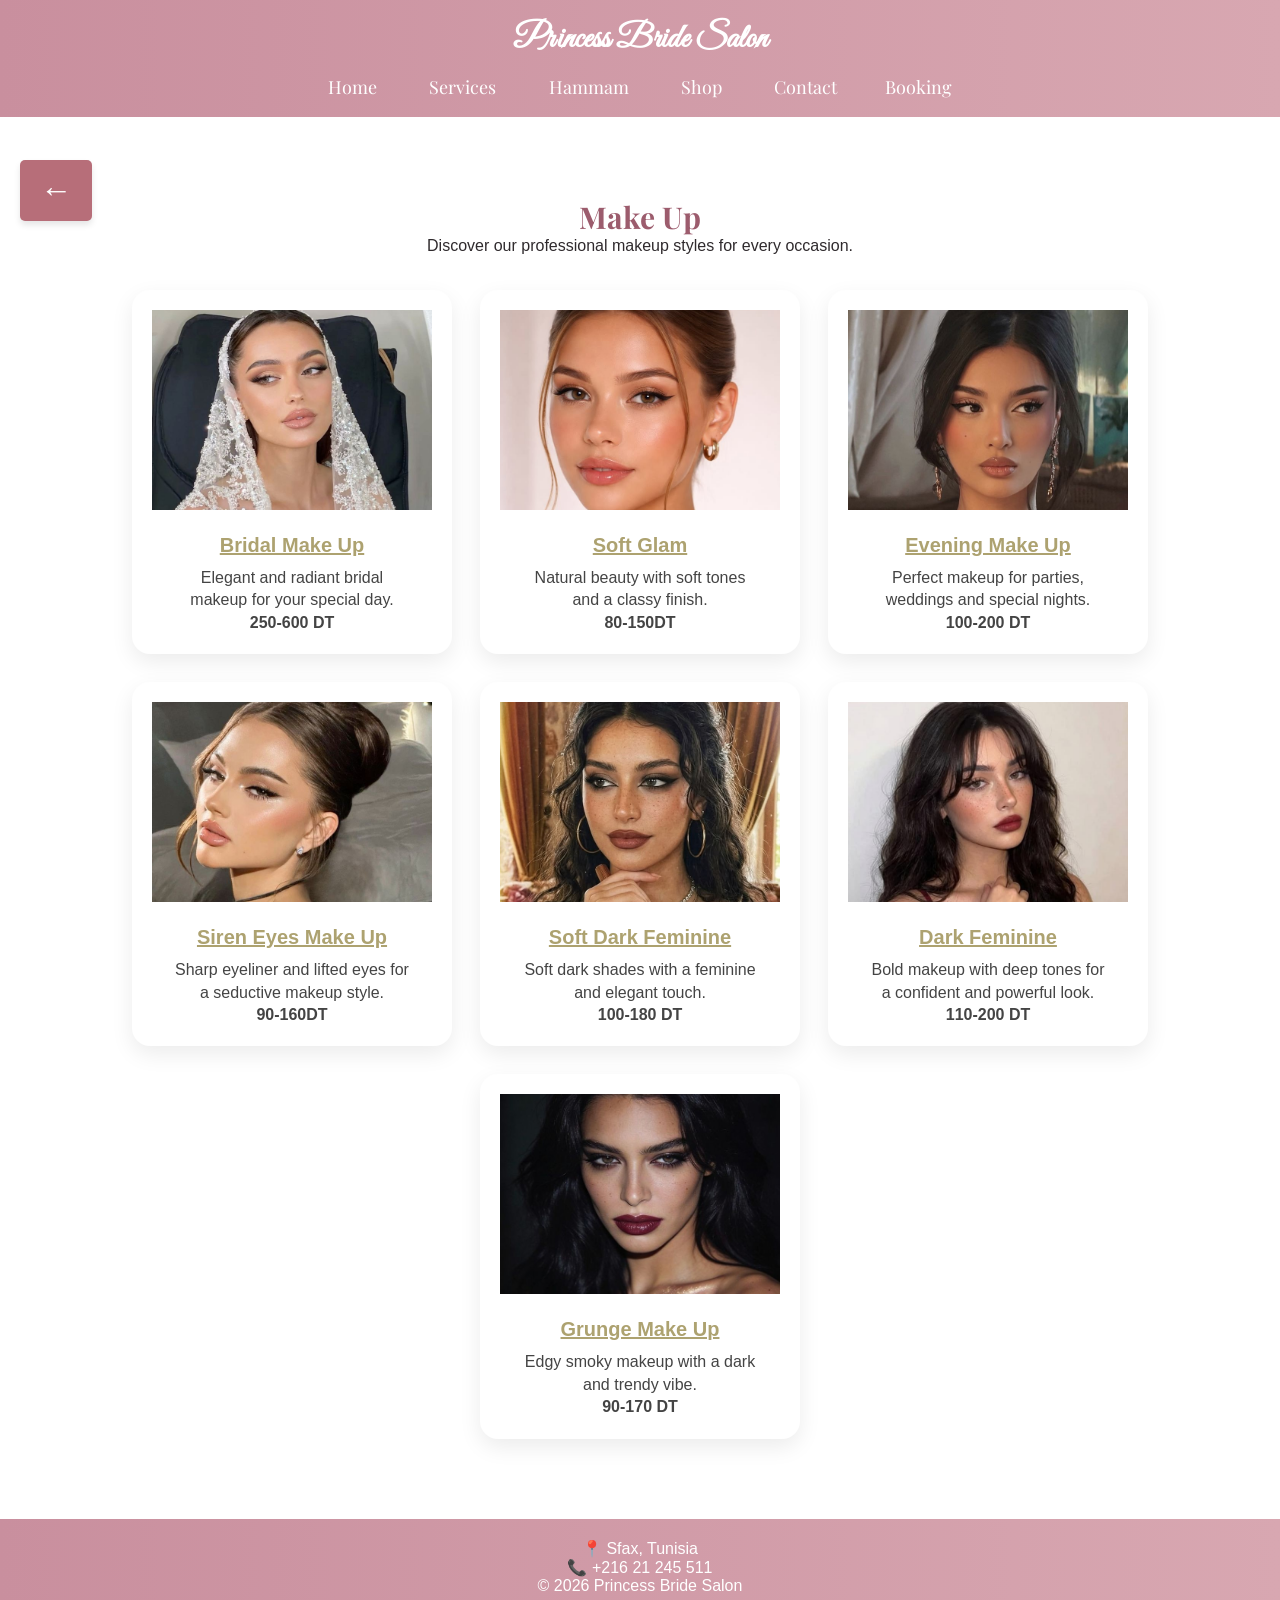
<file: makeup.html>
<!DOCTYPE html>
<html lang="en">
<head>
    <meta charset="UTF-8">
    <meta name="viewport" content="width=device-width, initial-scale=1.0">
    <title>Make Up - Princess Bride Salon</title>
    <link href="https://fonts.googleapis.com/css2?family=Great+Vibes&family=Playfair+Display&display=swap" rel="stylesheet">
    <link rel="stylesheet" href="style.css">
</head>
<body>

<header>
    <nav>
        <h1>Princess Bride Salon</h1>
        <ul>
            <li><a href="index.html">Home</a></li>
            <li><a href="services.html">Services</a></li>
            <li><a href="hammam.html">Hammam</a></li>
            <li><a href="boutique.html">Shop</a></li>
          
            <li><a href="contact.html">Contact</a></li><li><a href="booking.html">Booking</a></li>
        </ul>
    </nav>
</header>

<section class="info">
    <h2>Make Up</h2>
    <p>Discover our professional makeup styles for every occasion.</p>

    <div class="cards">

        <div class="card">
            <img src="brmakeup.jpg" alt="Bridal Makeup">
            <h3><a href="booking.html">Bridal Make Up</a></h3>
            <p>Elegant and radiant bridal makeup for your special day.</p>
            <p><strong>250-600 DT</strong></p>
        </div>

        <div class="card">
            <img src="glamm.jpg" alt="Soft Glam">
            <h3><a href="booking.html">Soft Glam</a></h3>
            <p>Natural beauty with soft tones and a classy finish.</p>
            <p><strong>80-150DT</strong></p>
        </div>

        <div class="card">
            <img src="soiree.jpg" alt="Evening Makeup">
            <h3><a href="booking.html">Evening Make Up</a></h3>
            <p>Perfect makeup for parties, weddings and special nights.</p>
            <p><strong>100-200 DT</strong></p>
        </div>
 <div class="card">
            <img src="siren.jpg" alt="Siren Eyes Make Up">
            <h3><a href="booking.html">Siren Eyes Make Up</a></h3>
            <p>Sharp eyeliner and lifted eyes for a seductive makeup style.</p>
            <p><strong>90-160DT</strong></p>
        </div>
        <div class="card">
            <img src="dark.jpg" alt="Soft Dark Feminine">
            <h3><a href="booking.html">Soft Dark Feminine</a></h3>
            <p>Soft dark shades with a feminine and elegant touch.</p>
            <p><strong>100-180 DT</strong></p>
        </div>

        <div class="card">
            <img src="darkf.jpg" alt="Dark Feminine">
            <h3><a href="booking.html">Dark Feminine</a></h3>
            <p>Bold makeup with deep tones for a confident and powerful look.</p>
            <p><strong>110-200 DT</strong></p>
        </div>

       

        <div class="card">
            <img src="grungee.jpg" alt="Grunge Makeup">
            <h3><a href="booking.html">Grunge Make Up</a></h3>
            <p>Edgy smoky makeup with a dark and trendy vibe.</p>
            <p><strong>90-170 DT</strong></p>
        </div>

    </div>
    <a href="services.html" class="back-to-home">←</a>
</section>
<footer>
    <p>📍 Sfax, Tunisia</p>
    <p>📞 +216 21 245 511</p>
    <p>© 2026 Princess Bride Salon</p>
</footer>
</body>
</html>
</file>
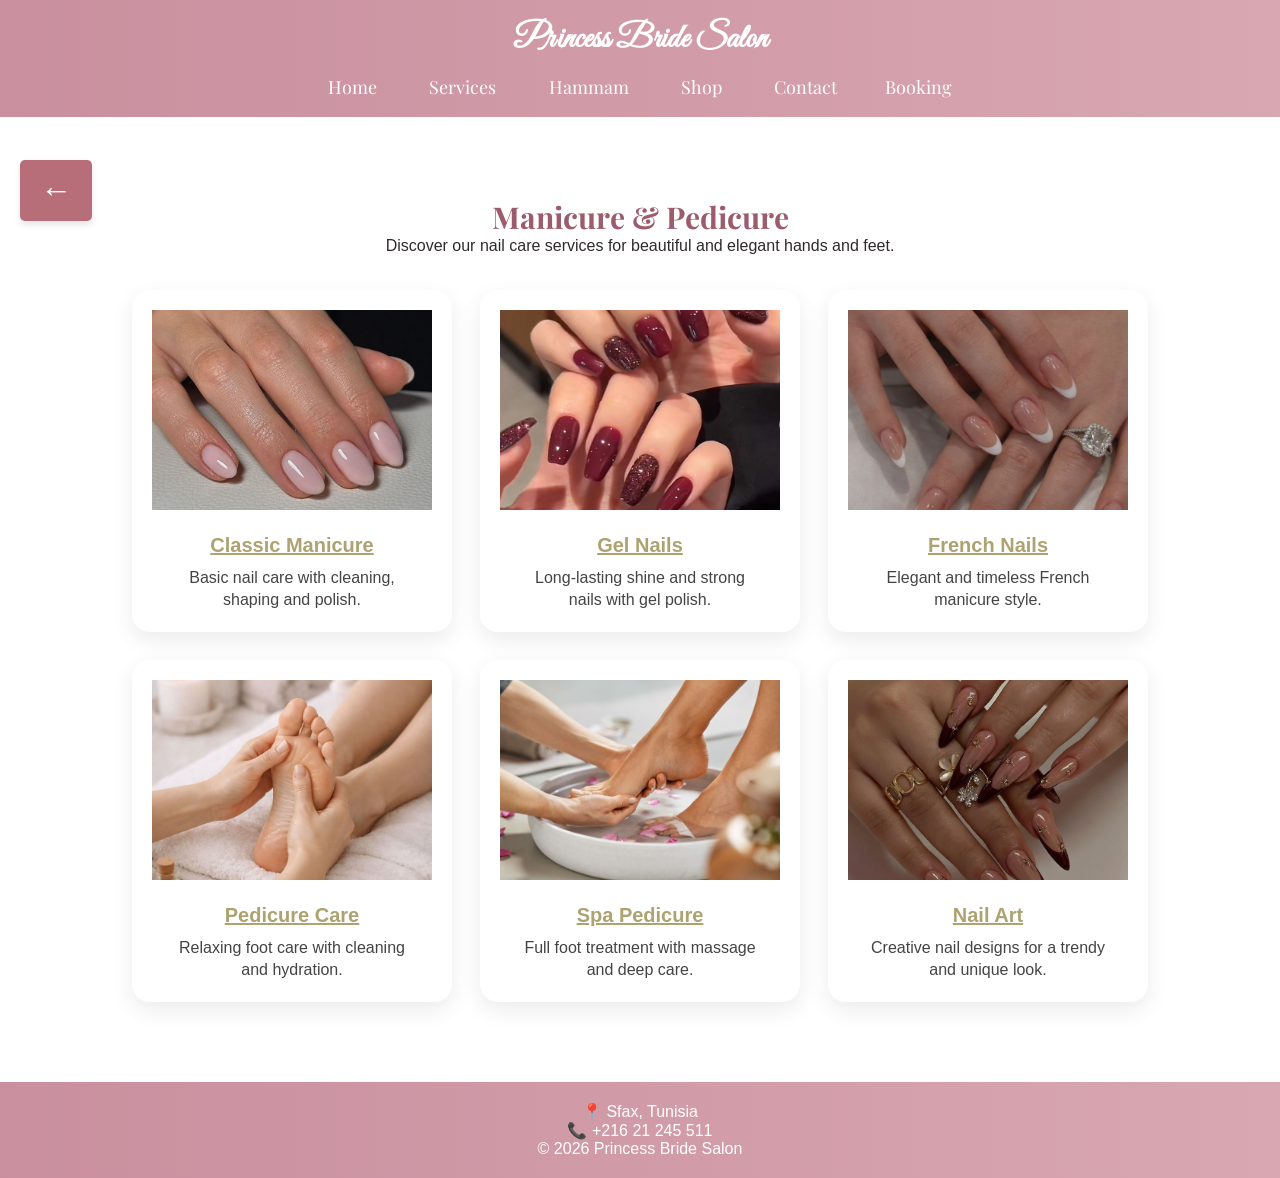
<file: manicure.html>
<!DOCTYPE html>
<html lang="en">
<head>
    <meta charset="UTF-8">
    <meta name="viewport" content="width=device-width, initial-scale=1.0">
    <title>Nails - Princess Bride Salon</title>

    <link href="https://fonts.googleapis.com/css2?family=Great+Vibes&family=Playfair+Display&display=swap" rel="stylesheet">
    <link rel="stylesheet" href="style.css">
</head>

<body>

<header>
    <nav>
        <h1>Princess Bride Salon</h1>
        <ul>
            <li><a href="index.html">Home</a></li>
            <li><a href="services.html">Services</a></li>
            <li><a href="hammam.html">Hammam</a></li>
            <li><a href="boutique.html">Shop</a></li>
           
            <li><a href="contact.html">Contact</a></li><li><a href="booking.html">Booking</a></li>
        </ul>
    </nav>
</header>

<section class="info">
    <h2>Manicure & Pedicure</h2>
    <p>Discover our nail care services for beautiful and elegant hands and feet.</p>

    <div class="cards">

        <div class="card">
            <img src="classicc.jpg" alt="Classic Manicure">
            <h3><a href="booking.html">Classic Manicure</a></h3>
            <p>Basic nail care with cleaning, shaping and polish.</p>
        </div>

        <div class="card">
            <img src="nailss.jpg" alt="Gel Nails">
            <h3><a href="booking.html">Gel Nails</a></h3>
            <p>Long-lasting shine and strong nails with gel polish.</p>
        </div>

        <div class="card">
            <img src="french.jpg" alt="French Manicure">
            <h3><a href="booking.html">French Nails</a></h3>
            <p>Elegant and timeless French manicure style.</p>
        </div>

        <div class="card">
            <img src="care.jpg" alt="Pedicure">
            <h3><a href="booking.html">Pedicure Care</a></h3>
            <p>Relaxing foot care with cleaning and hydration.</p>
        </div>

        <div class="card">
            <img src="spa.jpg" alt="Spa Pedicure">
            <h3><a href="booking.html">Spa Pedicure</a></h3>
            <p>Full foot treatment with massage and deep care.</p>
        </div>

        <div class="card">
            <img src="artt.jpg" alt="Nail Art">
            <h3><a href="booking.html">Nail Art</a></h3>
            <p>Creative nail designs for a trendy and unique look.</p>
        </div>

    </div><a href="services.html" class="back-to-home">←</a>
</section>
<footer>
    <p>📍 Sfax, Tunisia</p>
    <p>📞 +216 21 245 511</p>
    <p>© 2026 Princess Bride Salon</p>
</footer>

</body>
</html>
</file>
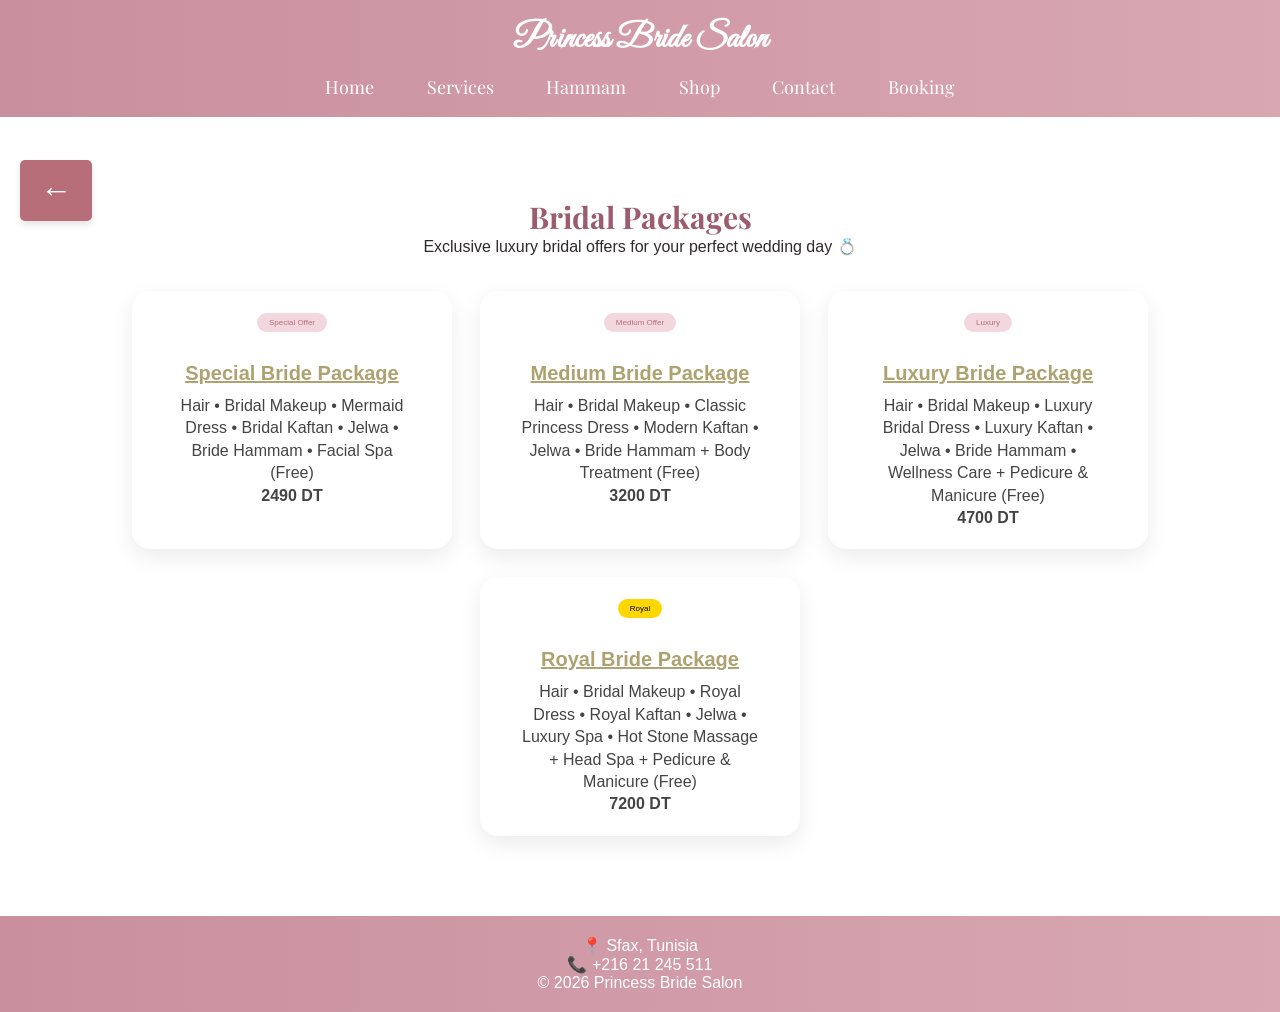
<file: offers.html>
<!DOCTYPE html>
<html lang="en">
<head>
<meta charset="UTF-8">
<meta name="viewport" content="width=device-width, initial-scale=1.0">
<title>Bridal Offers - Princess Bride Salon</title>

<link href="https://fonts.googleapis.com/css2?family=Great+Vibes&family=Playfair+Display&display=swap" rel="stylesheet">
<link rel="stylesheet" href="style.css">
</head>

<body>

<header>
    <nav>
        <h1>Princess Bride Salon</h1>
        <ul>
            <li><a href="index.html">Home</a></li>
            <li><a href="services.html">Services</a></li>
            <li><a href="hammam.html">Hammam</a></li>
            <li><a href="boutique.html">Shop</a></li>
            <li><a href="contact.html">Contact</a></li>
            <li><a href="booking.html">Booking</a></li>
        </ul>
    </nav>
</header>

<section class="info">
    <h2>Bridal Packages</h2>
    <p>Exclusive luxury bridal offers for your perfect wedding day 💍</p>

    <div class="cards">
        <div class="card">
            <span class="badge">Special Offer</span>
            <h3><a href="booking.html">Special Bride Package</a></h3>

            <p>
                Hair • Bridal Makeup • Mermaid Dress • Bridal Kaftan • Jelwa • Bride Hammam • Facial Spa (Free)
            </p>

            <p><strong>2490 DT</strong></p>
        </div>
        <div class="card">
            <span class="badge">Medium Offer</span>
            <h3><a href="booking.html">Medium Bride Package</a></h3>
            <p>
                Hair • Bridal Makeup • Classic Princess Dress • Modern Kaftan • Jelwa • Bride Hammam + Body Treatment (Free)
            </p>
            <p><strong>3200 DT</strong></p>
        </div>
        <div class="card">
            <span class="badge">Luxury</span>
            <h3><a href="booking.html">Luxury Bride Package</a></h3>
            <p>
                Hair • Bridal Makeup • Luxury Bridal Dress • Luxury Kaftan • Jelwa • Bride Hammam • Wellness Care + Pedicure & Manicure (Free)
            </p>
            <p><strong>4700 DT</strong></p>
        </div>
        <div class="card">
            <span class="badge vip">Royal</span>
            <h3><a href="booking.html">Royal Bride Package</a></h3>
            <p>
                Hair • Bridal Makeup • Royal Dress • Royal Kaftan • Jelwa • Luxury Spa • Hot Stone Massage + Head Spa + Pedicure & Manicure (Free)
            </p>
            <p><strong>7200 DT</strong></p>
        </div>
    </div>
    <a href="services.html" class="back-to-home">←</a>
</section>
<footer>
    <p>📍 Sfax, Tunisia</p>
    <p>📞 +216 21 245 511</p>
    <p>© 2026 Princess Bride Salon</p>
</footer>
</body>
</html>
</file>
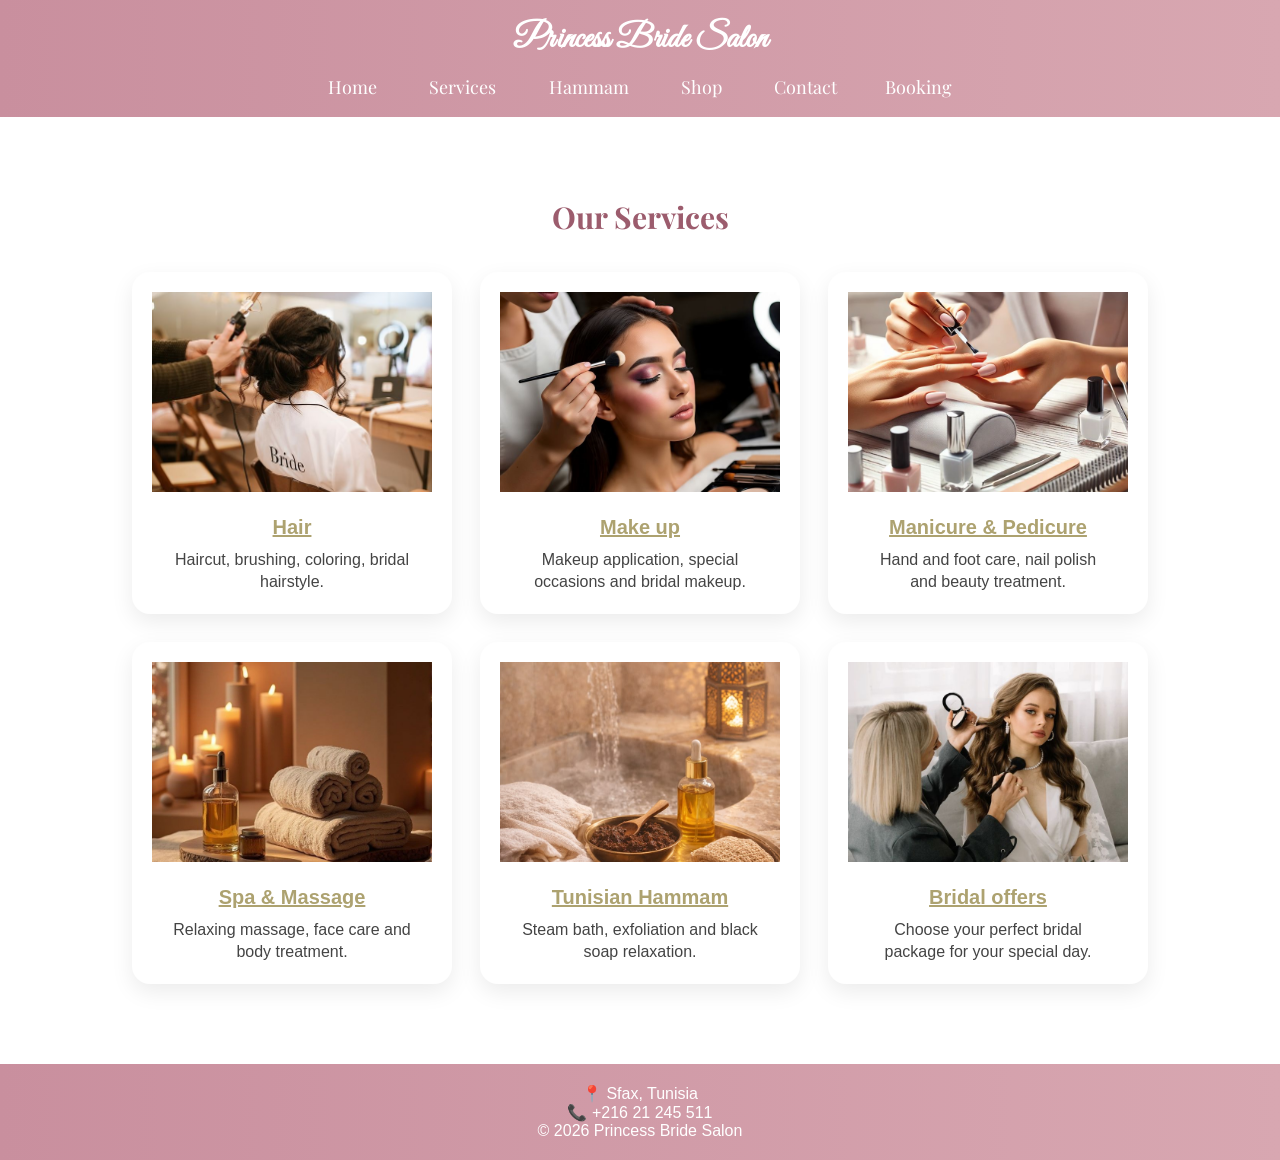
<file: services.html>
<!DOCTYPE html>
<html lang="en">
<head>
    <meta charset="UTF-8">
    <meta name="viewport" content="width=device-width, initial-scale=1.0">
    <title>Services - Princess Bride Salon</title>

    <link href="https://fonts.googleapis.com/css2?family=Great+Vibes&family=Playfair+Display&display=swap" rel="stylesheet">
    <link rel="stylesheet" href="style.css">
</head>

<body>

<header>
    <nav>
        <h1>Princess Bride Salon</h1>
        <ul>
             <li><a href="index.html">Home</a></li>
            <li><a href="services.html" class="active">Services</a></li>
            <li><a href="hammam.html">Hammam</a></li>
            <li><a href="boutique.html">Shop</a></li>
            <li><a href="contact.html">Contact</a></li><li><a href="booking.html">Booking</a></li>
        </ul>
    </nav>
</header>

<section class="info">
    <h2>Our Services</h2>

    <div class="cards">

        <div class="card">
            <img src="hair1.jpg" alt="Hair" width="400" height="300">
            <h3><a href="hair.html" class="a">Hair</a></h3>
            <p>Haircut, brushing, coloring, bridal hairstyle.</p>
        </div>
         <div class="card">
            <img src="makeup.jpg" alt="Makeup" width="400" height="300">
            <h3><a href="makeup.html" class="a">Make up</a></h3>
            <p>Makeup application, special occasions and bridal makeup.</p>
        </div>

        <div class="card">
            <img src="mani.jpg" alt="Manicure">
            <h3><a href="manicure.html" class="a">Manicure & Pedicure</a></h3>
            <p>Hand and foot care, nail polish and beauty treatment.</p>
        </div>

        <div class="card">
            <img src="massage.jpg" alt="Spa">
            <h3><a href="spa.html" class="a">Spa & Massage</a></h3>
            <p>Relaxing massage, face care and body treatment.</p>
        </div>

        <div class="card">
            <img src="ham.jpg" alt="Hammam">
            <h3><a href="hammam.html" class="a">Tunisian Hammam</a></h3>
            <p>Steam bath, exfoliation and black soap relaxation.</p>
        </div>

        <div class="card">
            <img src="service.jpg" alt="Bride">
            <h3><a href="offers.html" class="a">Bridal offers</a></h3>
            <p>Choose your perfect bridal package for your special day.</p>
        </div>

    </div>
</section>

<footer>
    <p>📍 Sfax, Tunisia</p>
    <p>📞 +216 21 245 511</p>
    <p>© 2026 Princess Bride Salon</p>
</footer>

</body>
</html>
</file>
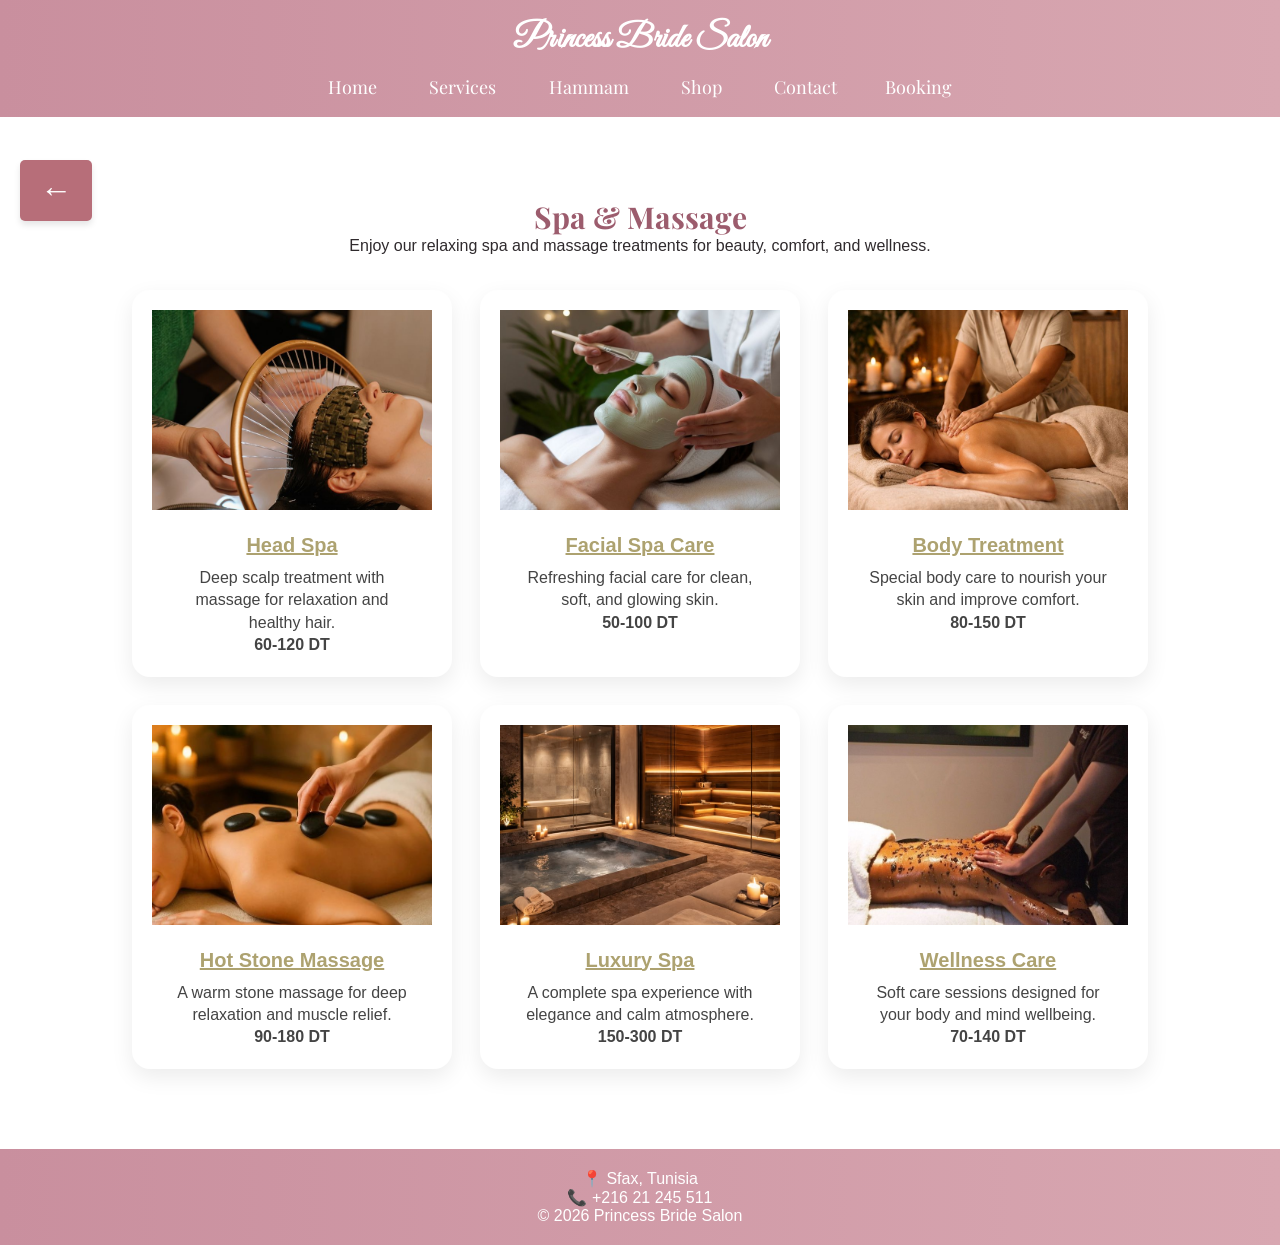
<file: spa.html>
<!DOCTYPE html>
<html lang="en">
<head>
    <meta charset="UTF-8">
    <meta name="viewport" content="width=device-width, initial-scale=1.0">
    <title>Spa & Massage - Princess Bride Salon</title>
    <link href="https://fonts.googleapis.com/css2?family=Great+Vibes&family=Playfair+Display&display=swap" rel="stylesheet">
    <link rel="stylesheet" href="style.css">
</head>
<body>

<header>
    <nav>
        <h1>Princess Bride Salon</h1>
        <ul>
            <li><a href="index.html">Home</a></li>
            <li><a href="services.html">Services</a></li>
            <li><a href="hammam.html">Hammam</a></li>
            <li><a href="boutique.html">Shop</a></li>
      
            <li><a href="contact.html">Contact</a></li><li><a href="booking.html">Booking</a></li>
        </ul>
    </nav>
</header>

<section class="info">
    <h2>Spa & Massage</h2>
    <p>Enjoy our relaxing spa and massage treatments for beauty, comfort, and wellness.</p>

    <div class="cards">
<div class="card">
    <img src="head.jpg" alt="Head Spa">
    <h3><a href="booking.html">Head Spa</a></h3>
    <p>Deep scalp treatment with massage for relaxation and healthy hair.</p>
    <p><strong>60-120 DT</strong></p>
</div>

        <div class="card">
            <img src="face.jpg" alt="Facial Spa Care">
            <h3><a href="booking.html">Facial Spa Care</a></h3>
            <p>Refreshing facial care for clean, soft, and glowing skin.</p>
            <p><strong>50-100 DT</strong></p>
        </div>

        <div class="card">
            <img src="body.jpg" alt="Body Treatment">
            <h3><a href="booking.html">Body Treatment</a></h3>
            <p>Special body care to nourish your skin and improve comfort.</p>
            <p><strong>80-150 DT</strong></p>
        </div>

        <div class="card">
            <img src="stone.jpg" alt="Hot Stone Massage">
            <h3><a href="booking.html">Hot Stone Massage</a></h3>
            <p>A warm stone massage for deep relaxation and muscle relief.</p>
            <p><strong>90-180 DT</strong></p>

        </div>

        <div class="card">
            <img src="luxuryspa.jpg" alt="Luxury Spa">
            <h3><a href="booking.html">Luxury Spa</a></h3>
            <p>A complete spa experience with elegance and calm atmosphere.</p>
            <p><strong>150-300 DT</strong></p>
        </div>

        <div class="card">
            <img src="wellness.jpg" alt="Wellness Care">
            <h3><a href="booking.html">Wellness Care</a></h3>
            <p>Soft care sessions designed for your body and mind wellbeing.</p>
            <p><strong>70-140 DT</strong></p>

        </div>

    </div><a href="services.html" class="back-to-home">←</a>
</section>

<footer>
    <p>📍 Sfax, Tunisia</p>
    <p>📞 +216 21 245 511</p>
    <p>© 2026 Princess Bride Salon</p>
</footer>
</body>
</html>
</file>
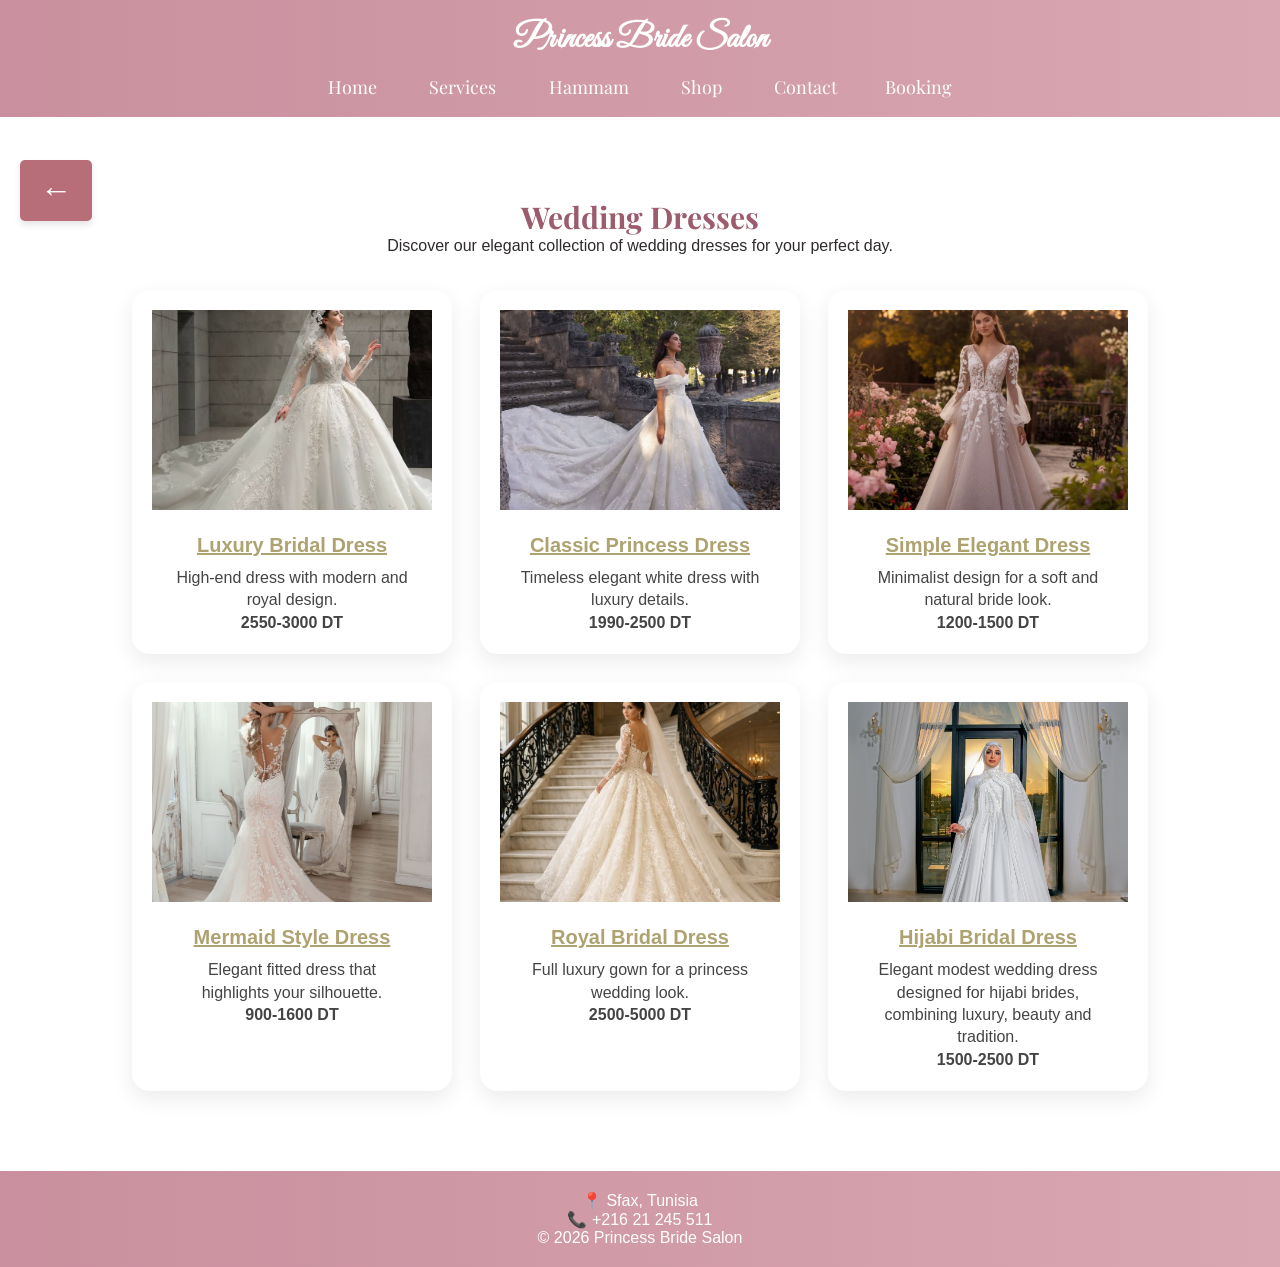
<file: wedding_dreses.html>
<!DOCTYPE html>
<html lang="en">
<head>
    <meta charset="UTF-8">
    <meta name="viewport" content="width=device-width, initial-scale=1.0">
    <title>Document</title>
</head>
<body>
    <!DOCTYPE html>
<html lang="en">
<head>
    <meta charset="UTF-8">
    <meta name="viewport" content="width=device-width, initial-scale=1.0">
    <title>Wedding Dresses - Princess Bride Salon</title>

    <link href="https://fonts.googleapis.com/css2?family=Great+Vibes&family=Playfair+Display&display=swap" rel="stylesheet">
    <link rel="stylesheet" href="style.css">
</head>

<body>

<header>
    <nav>
        <h1>Princess Bride Salon</h1>
        <ul>
            <li><a href="index.html">Home</a></li>
            <li><a href="services.html">Services</a></li>
            <li><a href="hammam.html">Hammam</a></li>
            <li><a href="boutique.html">Shop</a></li>
            
            <li><a href="contact.html">Contact</a></li><li><a href="booking.html">Booking</a></li>
        </ul>
    </nav>
</header>

<section class="info">
    <h2>Wedding Dresses</h2>
    <p>Discover our elegant collection of wedding dresses for your perfect day.</p>

    <div class="cards">
<div class="card">
            <img src="princesss.jpg" alt="Luxury Wedding Dress">
            <h3><a href="booking.html" class="a">Luxury Bridal Dress</a></h3>
            <p>High-end dress with modern and royal design.</p>
            <p><strong>2550-3000 DT</strong></p>
        </div>
        <div class="card">
            <img src="luxuryb.jpg" alt="Classic Wedding Dress">
            <h3><a href="booking.html" class="a">Classic Princess Dress</a></h3>
            <p>Timeless elegant white dress with luxury details.</p>
            <p><strong>1990-2500 DT</strong></p>
        </div>

        

        <div class="card">
            <img src="simple.jpg" alt="Simple Dress">
            <h3><a href="booking.html" class="a">Simple Elegant Dress</a></h3>
            <p>Minimalist design for a soft and natural bride look.</p>
            <p><strong>1200-1500 DT</strong></p>
        </div>

        <div class="card">
            <img src="mer.jpg" alt="Mermaid Dress">
            <h3><a href="booking.html" class="a">Mermaid Style Dress</a></h3>
            <p>Elegant fitted dress that highlights your silhouette.</p>
            <p><strong>900-1600 DT</strong></p>
        </div>

        <div class="card">
            <img src="royal.jpg" alt="Royal Dress">
            <h3><a href="booking.html" class="a">Royal Bridal Dress</a></h3>
            <p>Full luxury gown for a princess wedding look.</p>
            <p><strong>2500-5000 DT</strong></p>
        </div>
        <div class="card">
<img src="hijabi.jpg" alt="Hijabi Bridal Dress">

    <h3><a href="booking.html" class="a">Hijabi Bridal Dress</a></h3>
 
    <p>
        Elegant modest wedding dress designed for hijabi brides,
        combining luxury, beauty and tradition.
    </p>

    <p><strong>1500-2500 DT</strong></p></div>
    </div>
</section>
<a href="boutique.html" class="back-to-home">←</a>
<footer>
    <p>📍 Sfax, Tunisia</p>
    <p>📞 +216 21 245 511</p>
    <p>© 2026 Princess Bride Salon</p>
</footer>

</body>
</html>
</body>
</html>
</file>
<file: style.css>
h1 {
    font-family: 'Great Vibes', cursive;
    font-size: 48px;
}
h2 {
    font-family: 'Playfair Display', serif;
    color: #b76e79;
}
a{  
    color: #ada270;
}
.img{
    background-image: url("bg.png");
    background-size: cover;
    background-position: center;
    background-repeat: no-repeat;
    padding: 120px 20px;
    text-align: center;
}
.modal {
    display: none;
    position: fixed;
    z-index: 1000;
    left: 0;
    top: 0;
    width: 100%;
    height: 100%;
    background: rgba(0, 0, 0, 0.5);
}

.modal-box {
    background: white;
    width: 90%;
    max-width: 500px;
    margin: 60px auto;
    padding: 30px;
    border-radius: 20px;
    position: relative;
    box-shadow: 0 10px 30px rgba(0,0,0,0.2);
    animation: popup 0.3s ease;
}

.close {
    position: absolute;
    top: 15px;
    right: 20px;
    font-size: 30px;
    cursor: pointer;
    color: #b76e79;
}

.modal-box h2 {
    text-align: center;
    color: #b76e79;
    margin-bottom: 10px;
}

.modal-box p {
    text-align: center;
    margin-bottom: 20px;
    color: #666;
}

@keyframes popup {
    from {
        transform: scale(0.8);
        opacity: 0;
    }
    to {
        transform: scale(1);
        opacity: 1;
    }
}
body {
    font-family: Arial, sans-serif;
    margin: 0;
    padding: 0;
    background: #fff8fb;
    color: #2f2a2d;
}
header {
    background: linear-gradient(90deg, #c98f9e, #d8a7b1);
    padding: 18px 0;
    box-shadow: 0 4px 15px rgba(0,0,0,0.08);
}

nav {
    text-align: center;
}
nav h1 {
    margin: 0;
    color: white;
    font-size: 34px;
    font-weight: bold;
}
nav ul {
    list-style: none;
    padding: 0;
    margin-top: 14px;
}
nav ul li {
    display: inline-block;
    margin: 0 12px;
}
nav ul li a {
    text-decoration: none;
    color: white;
    font-family: 'Playfair Display', serif;
    font-size: 18px;
    padding: 8px 12px;
    position: relative;
}
nav ul li a:visited {
    border-bottom: 2px solid #ffe4ec;
    text-decoration: underline;
}
nav ul li a:hover {
    color: #fff0c9;
}
.top {
    background: linear-gradient(180deg, #f7dce4, #fdf7f9);
    text-align: center;
    padding: 120px 20px;
}
.box {
    max-width: 850px;
    margin: auto;
}
.hero-title {
    font-family: 'Playfair Display', serif;
    font-size: 38px;
    text-align: center;
    color: #5f4c53;
    line-height: 1.3;
    letter-spacing: 2px;
    animation: fadeIn 1.5s ease;
}
.hero-title em {
    display: block;
    font-family: 'Great Vibes', cursive;
    font-size: 50px;
    color: #b76e79;
    margin: 10px 0;
}
.top p {
    font-size: 15px;
    color: #5f4c53;
}
.btn {
    display: inline-block;
    background: linear-gradient(90deg, #c97d8f, #b76e79);
    color: white;
    padding: 14px 28px;
    border-radius: 30px;
    text-decoration: none;
    font-weight: bold;
    margin: 8px;
    transition: 0.3s;
}
.btn:hover {
    transform: scale(1.05);
    background: #a35c67;
}

.btn2 {
    background: white;
    color: #b76e79;
    border: 2px solid #e5b3bf;
}
.btn2:hover {
    background: #fff1f5;
}
.cards {
    display: flex;
    flex-wrap: wrap;
    justify-content: center;
    gap: 28px;
    margin-top: 35px;
}
.card {
    background: white;
    width: 320px;
    border-radius: 18px;
    box-shadow: 0 8px 22px rgba(0,0,0,0.08);
    overflow: hidden;
    padding-bottom: 20px;
    transition: 0.3s;
}
.card:hover {
    transform: scale(1.05);
    background-color: #c1b8ba;
}
.card img {
    width: 100%;
    height: 200px;
    object-fit: cover;
}
.card h3 {
    margin: 20px 0 10px;
    font-size: 20px;
    color: #948c60;
}
.card p {
    padding: 0 20px;
    color: #666;
}
.info {
    text-align: center;
    padding: 80px 20px;
    background: white;
}
.info h2 {
    font-size: 30px;
    color: #9c5c6d;
}
.form {
    max-width: 400px;
    margin: auto;
    display: flex;
    flex-direction: column;
    gap: 15px;
}
.form input,
.form textarea,
.form select {
    padding: 12px;
    border-radius: 8px;
    border: 1px solid #ccc;
}
.form button {
    background: #b76e79;
    color: white;
    padding: 12px;
    border-radius: 8px;
    border: none;
    cursor: pointer;
}
footer {
    text-align: center;
    background: linear-gradient(90deg, #c98f9e, #d8a7b1);
    color: white;
    padding: 20px;
}
@keyframes fadeIn {
    from {
        opacity: 0;
        transform: translateY(20px);
    }
    to {
        opacity: 1;
        transform: translateY(0);
    }
}
.card {
    padding: 20px;
}

.card p {
    line-height: 1.4;
    color: #444;
}

.price {
    margin-top: 15px;
    font-size: 15px;
    font-weight: bold;
    color: #b76e79;
}

.badge {
    display: inline-block;
    padding: 5px 12px;
    border-radius: 20px;
    background: #f3d7df;
    color: #b76e79;
    font-size: 8px;
    margin-bottom: 10px;
}

.badge.vip {
    background: gold;
    color: black;
}

.back-to-home {
    position: absolute;
    left: 20px; 
    top: 160px; 
    padding: 12px 20px;
    background-color: #b76e79;
    color: white;
    font-size: 2rem; 
    text-align: center;
    text-decoration: none;
    border-radius: 5px;
    box-shadow: 0 4px 6px rgba(0, 0, 0, 0.1);
    transition: background-color 0.3s, transform 0.3s;
}

.back-to-home:hover {
    background-color: #5e5521;
    transform: translateY(-2px);
}

.back-to-home:active {
    transform: translateY(0);
}
 * {
      margin: 0;
      padding: 0;
      box-sizing: border-box;
    }

    .appt-card::before {
      content: '';
      position: absolute;
      top: 0;
      left: 0;
      right: 0;
      height: 5px;
      background: linear-gradient(90deg, #c47c6e, #d4a0a0, #b87e8e);
      border-radius: 24px 24px 0 0;
    }

    .appt-badge {
      display: inline-block;
      background: #fbeaea;
      color: #9e4a4a;
      font-size: 11px;
      font-weight: 500;
      letter-spacing: 0.12em;
      text-transform: uppercase;
      padding: 5px 14px;
      border-radius: 100px;
      margin-bottom: 1.2rem;
    }

    .appt-title {
      font-family: 'Cormorant Garamond', serif;
      font-size: 36px;
      font-weight: 600;
      color: #3a1e1e;
      margin: 0 0 0.5rem;
      line-height: 1.15;
    }

    .appt-sub {
      font-size: 14px;
      color: #a08080;
      margin: 0 0 2rem;
      font-weight: 300;
    }

    .field-group {
      display: grid;
      gap: 12px;
      margin-bottom: 14px;
    }

    .field-row {
      display: grid;
      grid-template-columns: 1fr 1fr;
      gap: 12px;
    }

    .field-label {
      display: block;
      font-size: 11px;
      font-weight: 500;
      letter-spacing: 0.08em;
      text-transform: uppercase;
      color: #b08888;
      margin-bottom: 5px;
    }

    .field-label .optional {
      font-weight: 300;
      text-transform: none;
      letter-spacing: 0;
    }

    .appt-input,
    .appt-select,
    .appt-textarea {
      width: 100%;
      padding: 11px;
      border: 1px solid #edd9d9;
      border-radius: 10px;
      background: #fffafa;
      font-family: 'Jost', sans-serif;
      font-size: 13px;
      color: #3a1e1e;
      outline: none;
      transition: border-color 0.2s, box-shadow 0.2s;
      appearance: none;
      -webkit-appearance: none;
    }

    .appt-input::placeholder,
    .appt-textarea::placeholder {
      color: #d4b4b4;
    }

    .appt-input:focus,
    .appt-select:focus,
    .appt-textarea:focus {
      border-color: #c47c6e;
      box-shadow: 0 0 0 3px rgba(196, 124, 110, 0.12);
    }

    .appt-textarea {
      resize: vertical;
      min-height: 90px;
      line-height: 1.6;
    }

    .select-wrap {
      position: relative;
    }

    .select-wrap::after {
      content: '▾';
      position: absolute;
      right: 14px;
      top: 50%;
      transform: translateY(-50%);
      color: #c47c6e;
      pointer-events: none;
      font-size: 13px;
    }

    .appt-select {
      cursor: pointer;
    }

    .icon-field {
      position: relative;
    }

    .icon-field .appt-input {
      padding-left: 36px;
    }

    .field-icon {
      position: absolute;
      left: 13px;
      top: 140%;
      transform: translateY(-50%);
      color: #d4a0a0;
      font-size: 15px;
      pointer-events: none;
    }

    .btn-book {
      width: 100%;
      padding: 13px;
      background: #c47c6e;
      color: #fff;
      border: none;
      border-radius: 10px;
      font-family: 'Jost', sans-serif;
      font-size: 13px;
      font-weight: 400;
      letter-spacing: 0.04em;
      cursor: pointer;
      transition: background 0.2s, transform 0.1s;
      margin-top: 4px;
    }

    .btn-book:hover {
      background: #b56858;
    }

    .btn-book:active {
      transform: scale(0.98);
    }

    .appt-footer {
      text-align: center;
      margin-top: 1.2rem;
      font-size: 12px;
      color: #c8a8a8;
    }

    .appt-footer a {
      color: #c47c6e;
      text-decoration: none;
    }

    .appt-footer a:hover {
      text-decoration: underline;
    }
.appt-card {
    background: #fff;
    border-radius: 24px;
    padding: 1.6rem 2rem; 
    max-width: 460px;    
    width: 100%;
    height: auto;      
    box-shadow: 0 8px 48px rgba(180, 120, 100, 0.10);
    border: 0.5px solid #f0e6df;
    margin: 60px auto;      
}

@media (max-width: 480px) {
    .appt-card {
        max-height: 350px;  
        padding: 1.5rem 1.5rem; 
    }
}
.section {
  max-width: 850px;
  margin: 100px auto;
  padding: 40px;
  background: linear-gradient(180deg,  #fff6f8 ,);
  border-radius: 20px;
  box-shadow: 0 10px 40px rgba(180, 120, 100, 0.1);
}
.section h2 {
  font-family: 'Playfair Display', serif;
  font-size: 38px;
  color: #8b4d57;
  margin-bottom: 20px;
  position: relative;
}

.section h2::after {
  content: "";
  width: 70px;
  height: 2px;
  background: #c47c6e;
  display: block;
  margin: 12px auto;
}
.section p {
  font-size: 16px;
  color: #5f4c53;
  line-height: 1.8;
}

.availability {
  background: linear-gradient(180deg,  #fff6f8 ,#ecbaba);
}

.availability p {
  display: flex;
  justify-content: space-between;
  max-width: 400px;
  margin: 8px auto;
  padding: 8px 12px;
  border-bottom: 1px solid #f0dede;
  font-size: 15px;
}

.availability strong {
  color: #8b4d57;
}

.availability p:hover {
  background: #fff0f3;
  border-radius: 8px;
}
</file>
